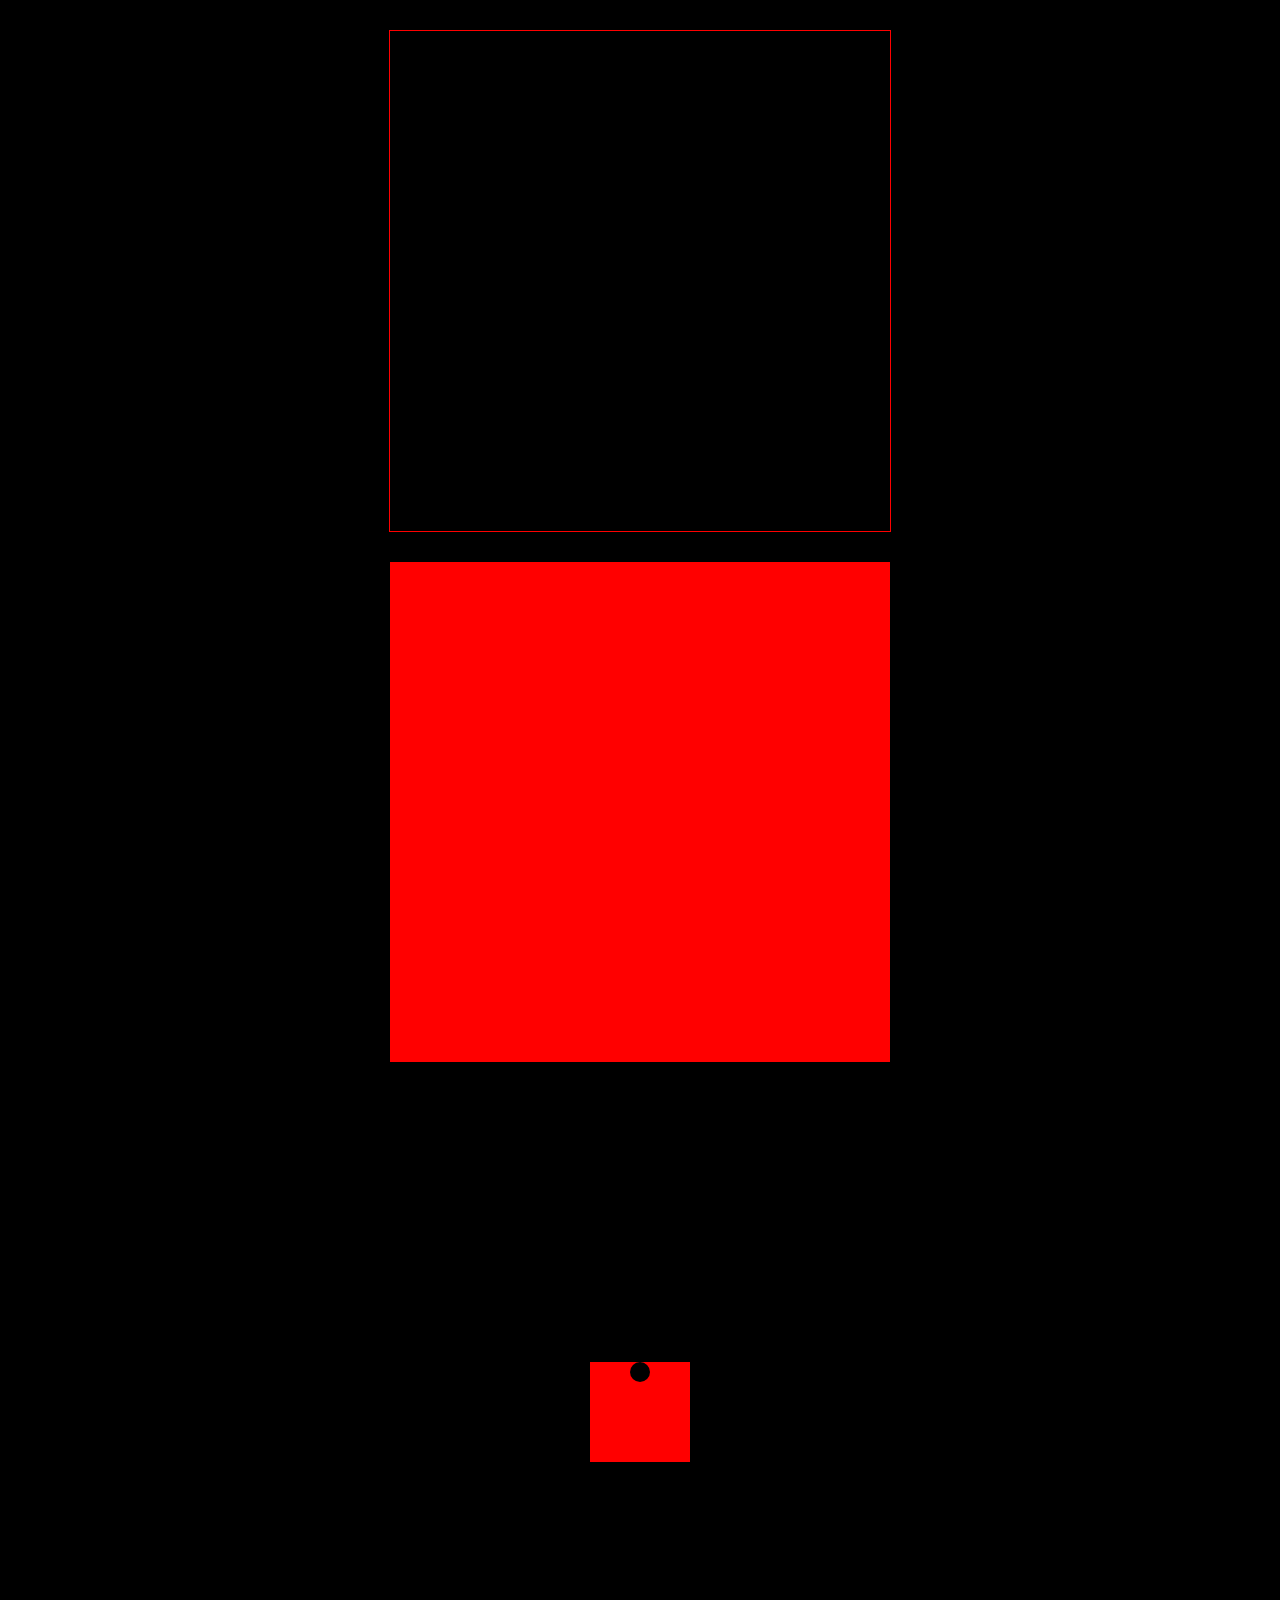
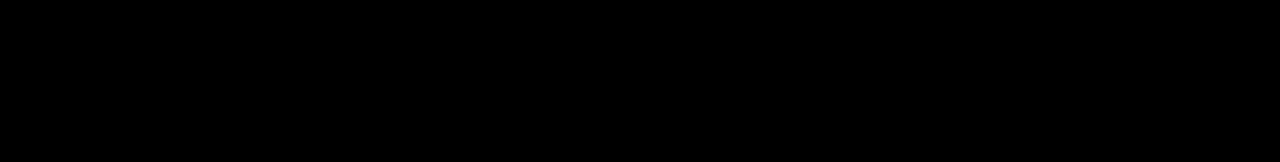
<file: 3d动画/index.html>
<!DOCTYPE html>
<html lang="en">
<head>
	<meta charset="UTF-8">
	<link rel="stylesheet" type="text/css" href="css/index.css">
	<title>3d动画</title>
</head>
<body>
	<div class="scean">
		<ul>
			<li class="left"></li>
			<li class="right"></li>
			<li class="top"></li>
			<li class="bottom"></li>
			<li class="front"></li>
			<li class="behead"></li>
		</ul>
	</div>
<!-- 变色 -->
	<div class="bianse">
		
	</div>
<!-- 小图片 -->
	<div class="jiantou">
		<div class="jiantou1"></div>
	</div>
</body>
</html>
</file>
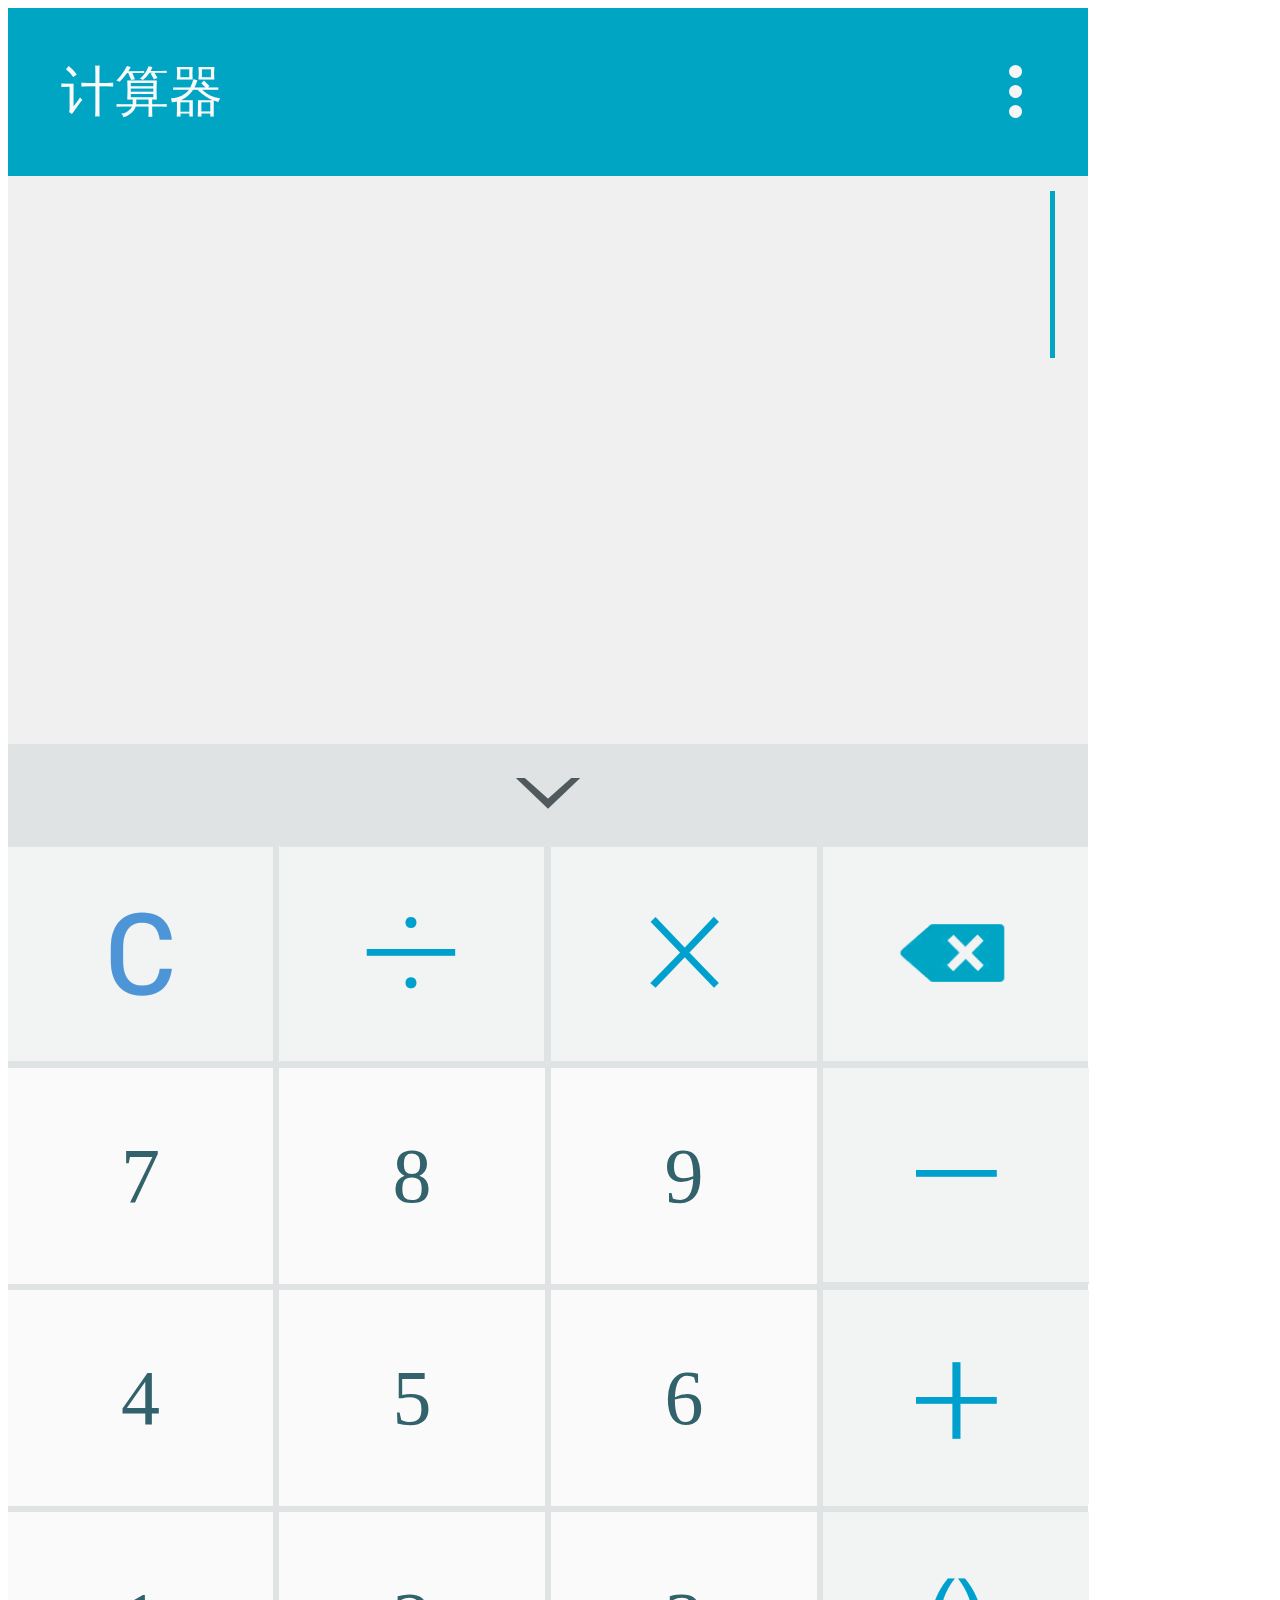
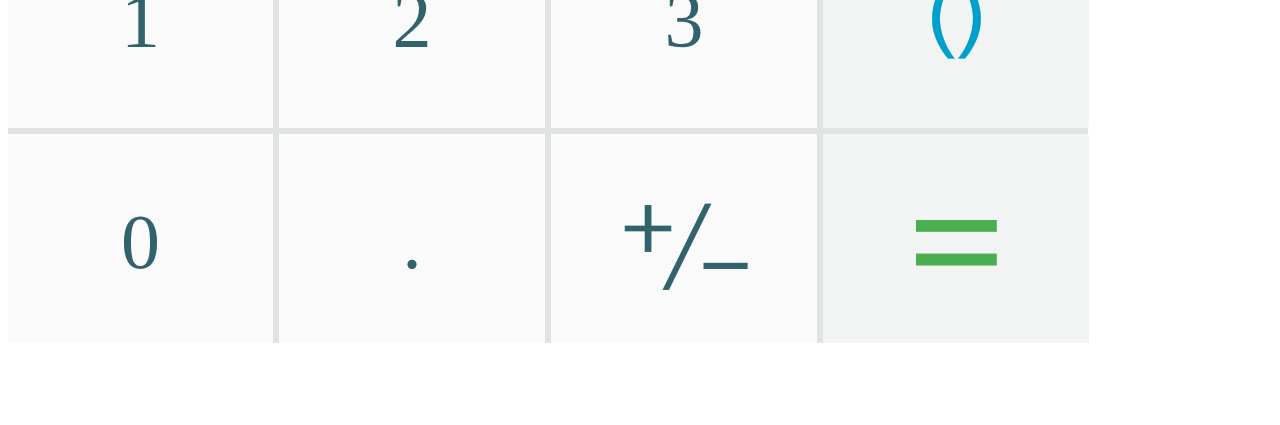
<file: 8.14-html基础/计算器/index.html>
<!DOCTYPE html>
<html lang="en">
    <head>
        <meta charset="utf-8">
        <link rel="stylesheet" href="css/index.css">
    </head>
    <body>
    	<!-- 大盒子 -->
    	<div class="big-box">
    		<!-- 头 -->
    		<div class="head">
    			<div class="left">
    				计算器
    			</div>
    			<div class="right">
    				<img src="img/computer_05.png" alt="">
    			</div>
    		</div>  
    		<!-- 屏幕 -->
    		<div class="src">
    			<div class="nei"></div>
    		</div> 
    		<!-- 下拉 -->
    		<div class="xiala">
    			<div class="jian">
    				<img src="img/computer_09.png" alt="">
    			</div>
    		</div>
    		<!-- 按钮 -->
    		<div class="anniu">
    			<div class="keyboard">
    				<img src="img/computer_02.png" alt="">
    			</div>
    			<div class="keyboard keyboard2">
    				<img src="img/computer_04.png" alt="">
    			</div>
    			<div class="keyboard keyboard2">
    				<img src="img/computer_06.png" alt="">
    			</div>
    			<div class="keyboard keyboard1">
    				<img src="img/computer_01_08.png" alt="">
    			</div>
    			<div class="keyboard key3">7</div>
    			<div class="keyboard keyboard2 key3">8</div>
    			<div class="keyboard keyboard2 key3">9</div>
    			<div class="keyboard keyboard1">
    				<img src="img/jian (1).png" alt="">
    			</div>
    			<div class="keyboard key3">4</div>
    			<div class="keyboard keyboard2 key3">5</div>
    			<div class="keyboard keyboard2 key3">6</div>
    			<div class="keyboard keyboard1">
    				<img src="img/jia.png" alt="">
    			</div>
    			<div class="keyboard key3">1</div>
    			<div class="keyboard keyboard2 key3">2</div>
    			<div class="keyboard keyboard2 key3">3</div>
    			<div class="keyboard keyboard1">
    				<img src="img/kuohao.png" alt="">
    			</div>
    			<div class="keyboard key3 key4">0</div>
    			<div class="keyboard keyboard2 key3 key4">.</div>
    			<div class="keyboard keyboard2 key3 key4">
    				<img src="img/jiajian.png" alt="">
    			</div>
    			<div class="keyboard keyboard1 key4">
    				<img src="img/deng.png" alt="">
    			</div>
    		</div>

    	</div>
    </body>
</html>
</file>
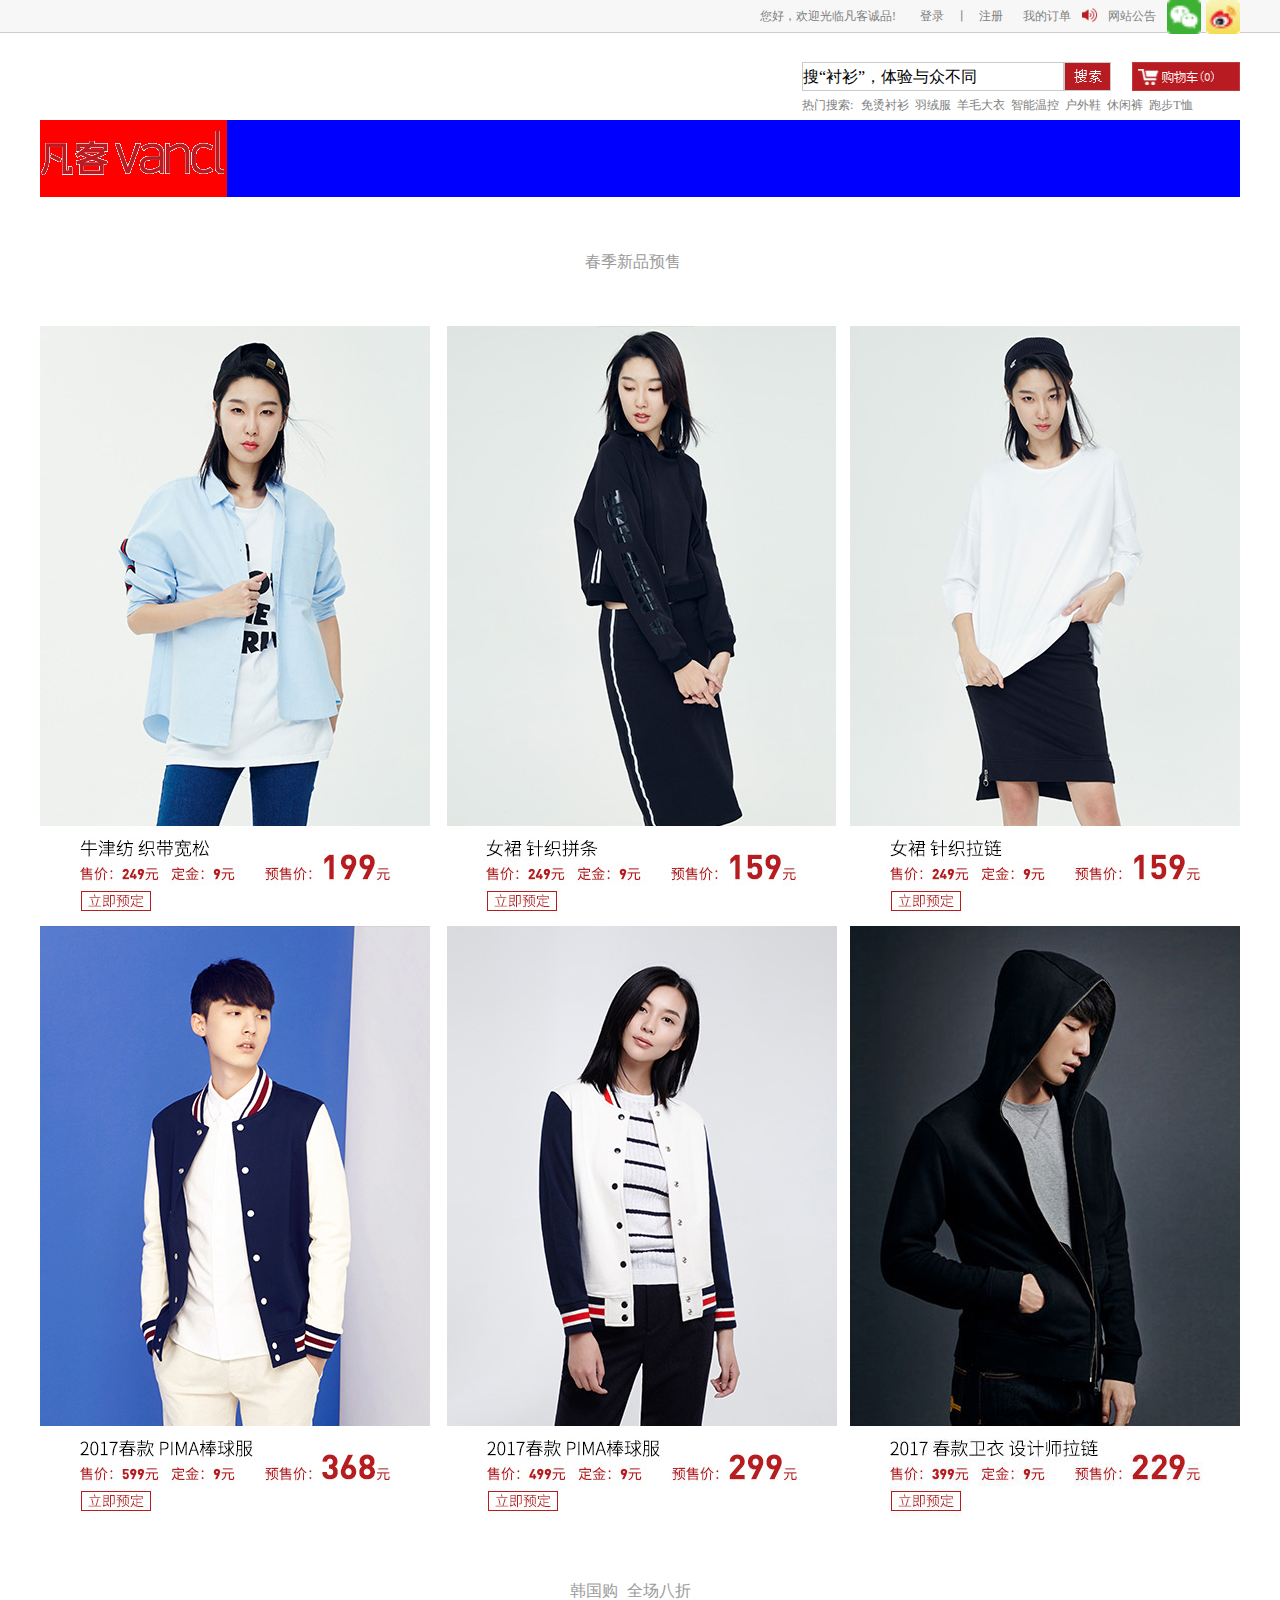
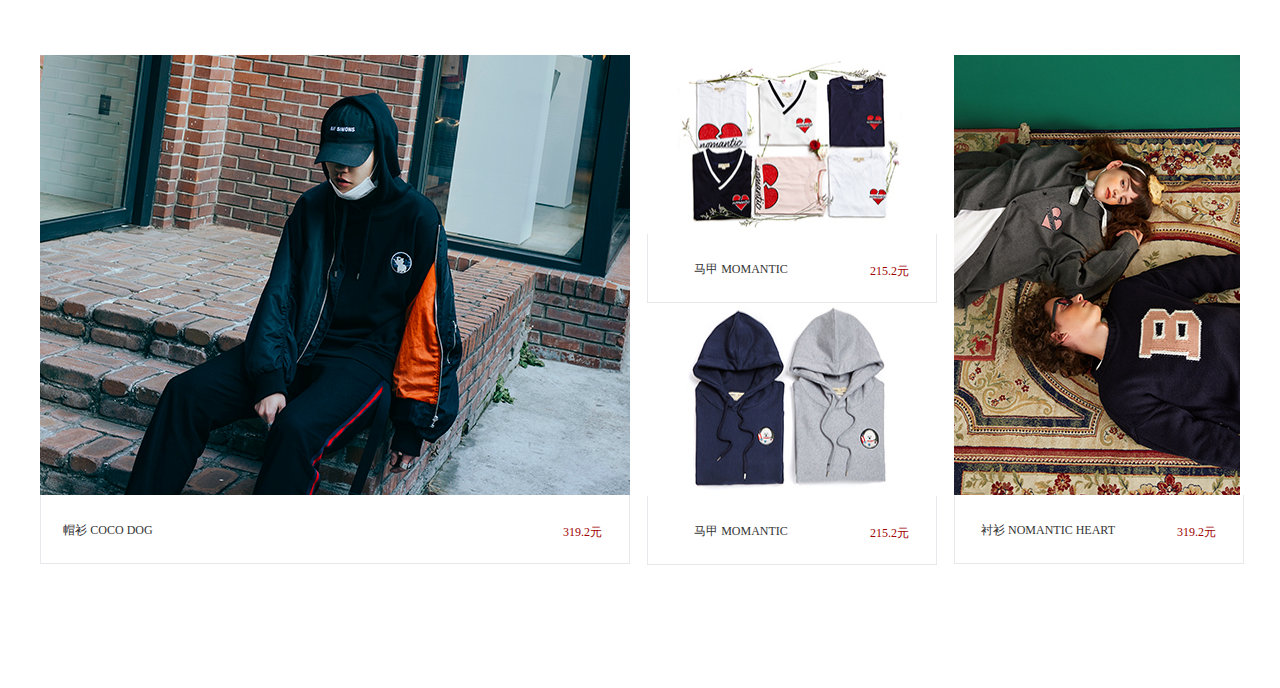
<file: 8.15-标签分类 盒子模型，页面布局/凡客网/index.html>
<!DOCTYPE html>
<html lang="en">
<head>
	<meta charset="UTF-8">
	<title>凡客网</title>
	<link rel="stylesheet" href="css/index.css">
</head>
<body>
	<!-- 头部开始 -->
	<div class="head">
		<div class="headmain">
			<div class="right">
				<div class="right1">您好，欢迎光临凡客诚品!</div>
				<div class="right2">
					<a href="" class="login">登录</a>
					<span class="shu">丨</span>
					<a href="" class="reg">注册</a>
				</div>
				<div class="ding">
					<a href="" class="dingdan">我的订单</a>
				</div>
				<div class="web">
					<a href="" class="yin">
						<img src="img/notice.png" alt="" class="img5">
					</a>
					<a href="" class="gonggao">网站公告</a>
					<a href="" class="weixin">
						<img src="img/w2.jpg" alt="" class="w1">
					</a>
					<a href="" class="weixin1">
						<img src="img/w1.jpg" alt="" class="w1">
					</a>
				</div>
			</div>
		</div>
	</div>
	<!-- 头部结束 -->
	<!-- 导航栏开始 -->
	<div class="nav">
		<div class="nav-right">
			<div class="search">
				<div class="sou">搜“衬衫”，体验与众不同</div>
				<a href="" class="van">
					<img src="img/vanclsprite_03.png" alt="" class="sosuotu">
				</a>
			</div>
			<div class="gouwu">
				<a href="">
					<img src="img/van.png" alt="" class="che">
				</a>
			</div>
		</div>
	</div>
	<div class="sosuo">
		<div class="so-right">
			<span>热门搜索:</span>
			<a href="">免烫衬衫</a>
			<a href="">羽绒服</a>
			<a href="">羊毛大衣</a>
			<a href="">智能温控</a>
			<a href="">户外鞋</a>
			<a href="">休闲裤</a>
			<a href="">跑步T恤</a>
		</div>
	</div>
	<!-- 导航栏结束 -->
	<!-- 选购栏开始 -->
	<div class="xuangou">
		<div class="xuan-left">
			<img src="img/logo18546.png" alt="">
		</div>
		<div class="xuan-right"></div>
	</div>
	<!-- 选购结束 -->
	<!-- 春季新品文字开始 -->
	<div class="chunji">
		<div class="chunji1">春季新品预售</div>
	</div>
	<!-- 春季文字结束 -->
	<!-- 春季新品开始 -->
	<div class="yifu">
		<a href="" class="yifu1">
			<img src="img/cjys_04.jpg" alt="" class="tu1">
		</a>
		<a href="" class="yifu2">
			<img src="img/cjys_05.jpg" alt="" class="tu1">
		</a>
		<a href="" class="yifu3">
			<img src="img/cjys_06.jpg" alt="" class="tu2">
		</a>
		<a href="" class="yifu1">
			<img src="img/cjys_07.jpg" alt="" class="tu1">
		</a>
		<a href="" class="yifu2">
			<img src="img/cjys_08.jpg" alt="" class="tu1">
		</a>
		<a href="" class="yifu3">
			<img src="img/cjys_44.jpg" alt="" class="tu2">
		</a>
	</div>
	<!-- 春季新品结束 -->
	<!-- 韩国购文字开始 -->
	<div class="chunji">
		<div class="chunji2">
			<span class="chun1">韩国购</span>
			<span class="chun2">全场八折</span>
		</div>
	</div>
	<!-- 韩国购文字结束 -->
	<!-- 韩国购开始 -->
	<div class="shop">
		<div class="shop-left">
			<a href="" class="left-top">
				<img src="img/01.jpg"  class="img1" alt="">
			</a>
			<div class="wenzi">
				<div class="wenzi-left">帽衫 COCO DOG</div>
				<div class="wenzi-right">319.2元</div>
			</div>
		</div>
		<div class="shop-center">
			<div class="center-top">
				<a href="" class="top1">
					<img src="img/003.jpg" alt="" class="img2">
				</a>
				<div class="bottom1">
					<div class="wenzi1">
					<div class="wenzi-left1">马甲 MOMANTIC</div>
					<div class="wenzi-right1 ">215.2元</div>
					</div>				
				</div>
			</div>
			<div class="center-bottom">
				<a href="" class="bottom1">
					<img src="img/002.jpg" alt="" class="img3">
				</a>
				<div class="bottom1">
					<div class="wenzi1">
						<div class="wenzi-left1">马甲 MOMANTIC</div>
						<div class="wenzi-right1 ">215.2元</div>
					</div>
				</div>
			</div>
		</div>
		<div class="shop-right">
			<a href="" class="top2">
				<img src="img/04.jpg" alt="" class="img7">
			</a>
			<div class="bottom1">
				<div class="wenzi1">
					<div class="wenzi-left1">衬衫 NOMANTIC HEART</div>
					<div class="wenzi-right1 ">319.2元</div>
				</div>
			</div>
		</div>
	</div>
	<!-- 韩国购结束 -->
	
</body>
</html>
</file>
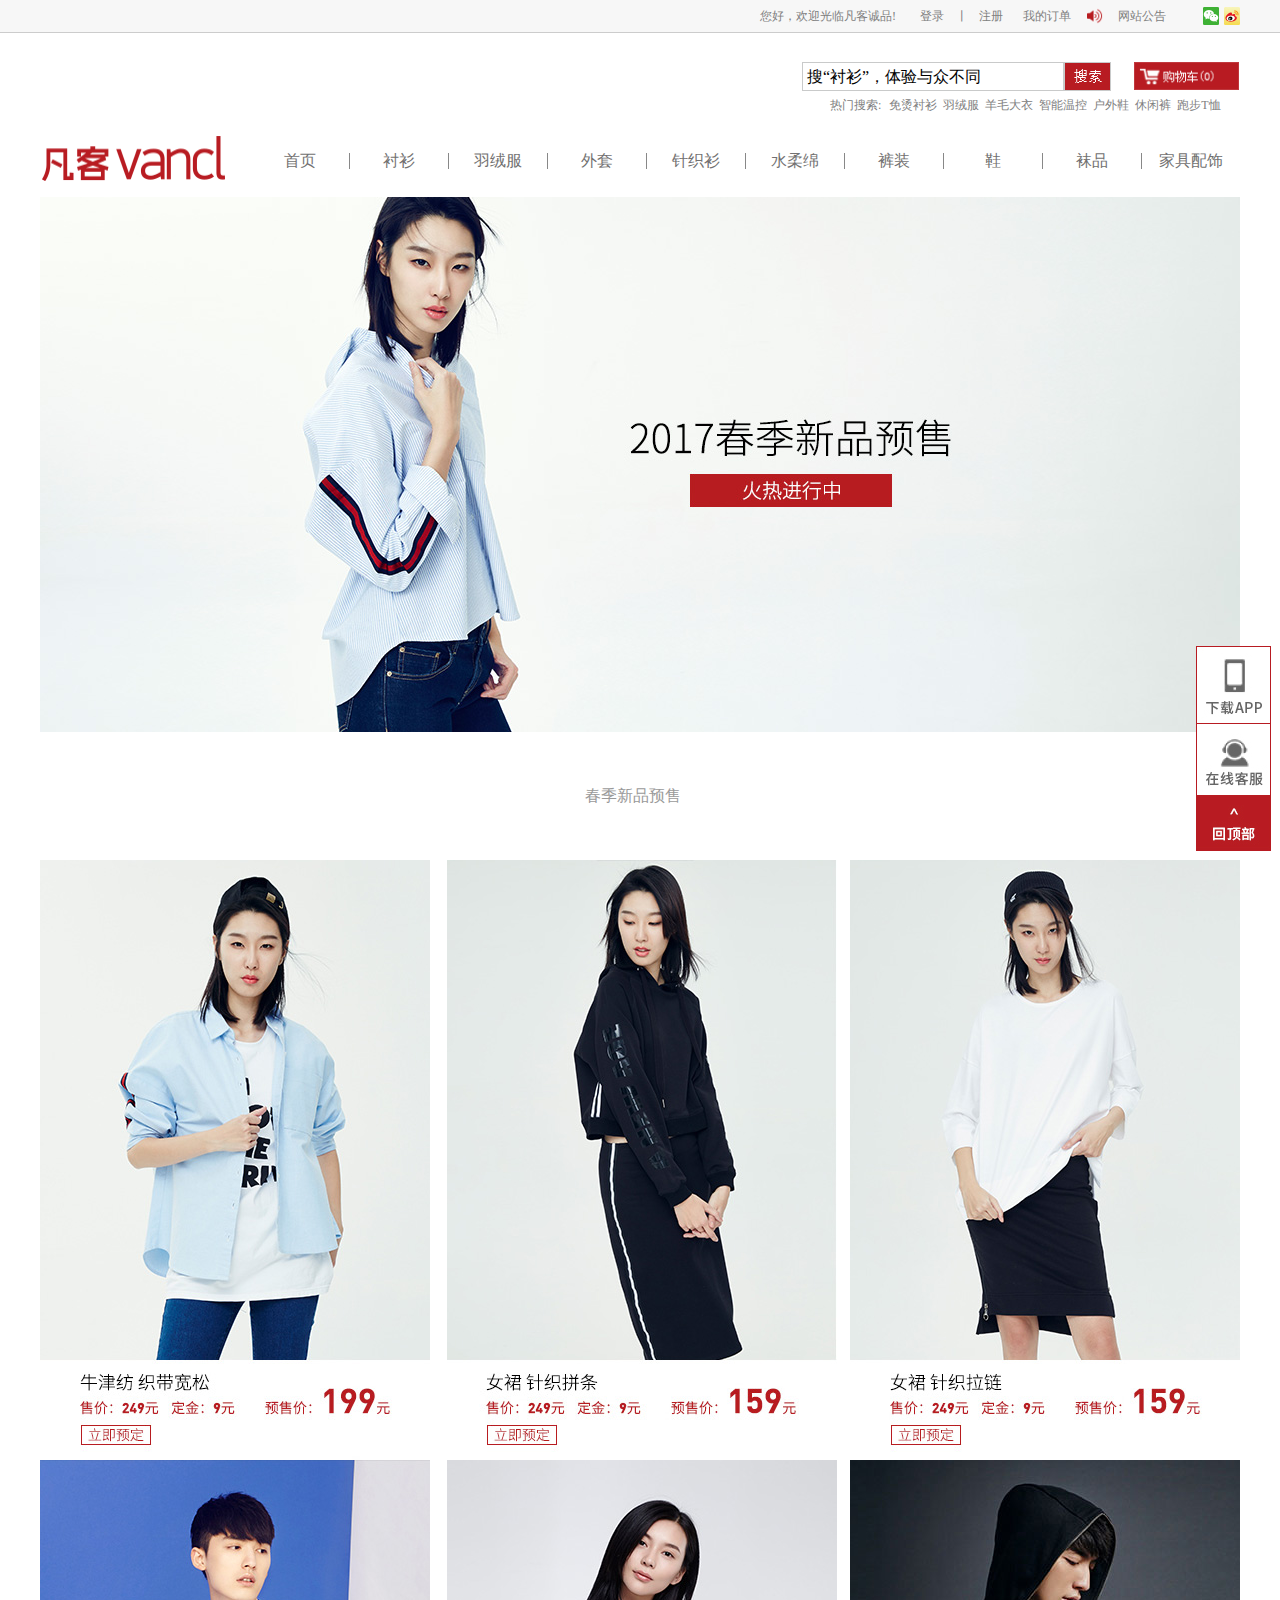
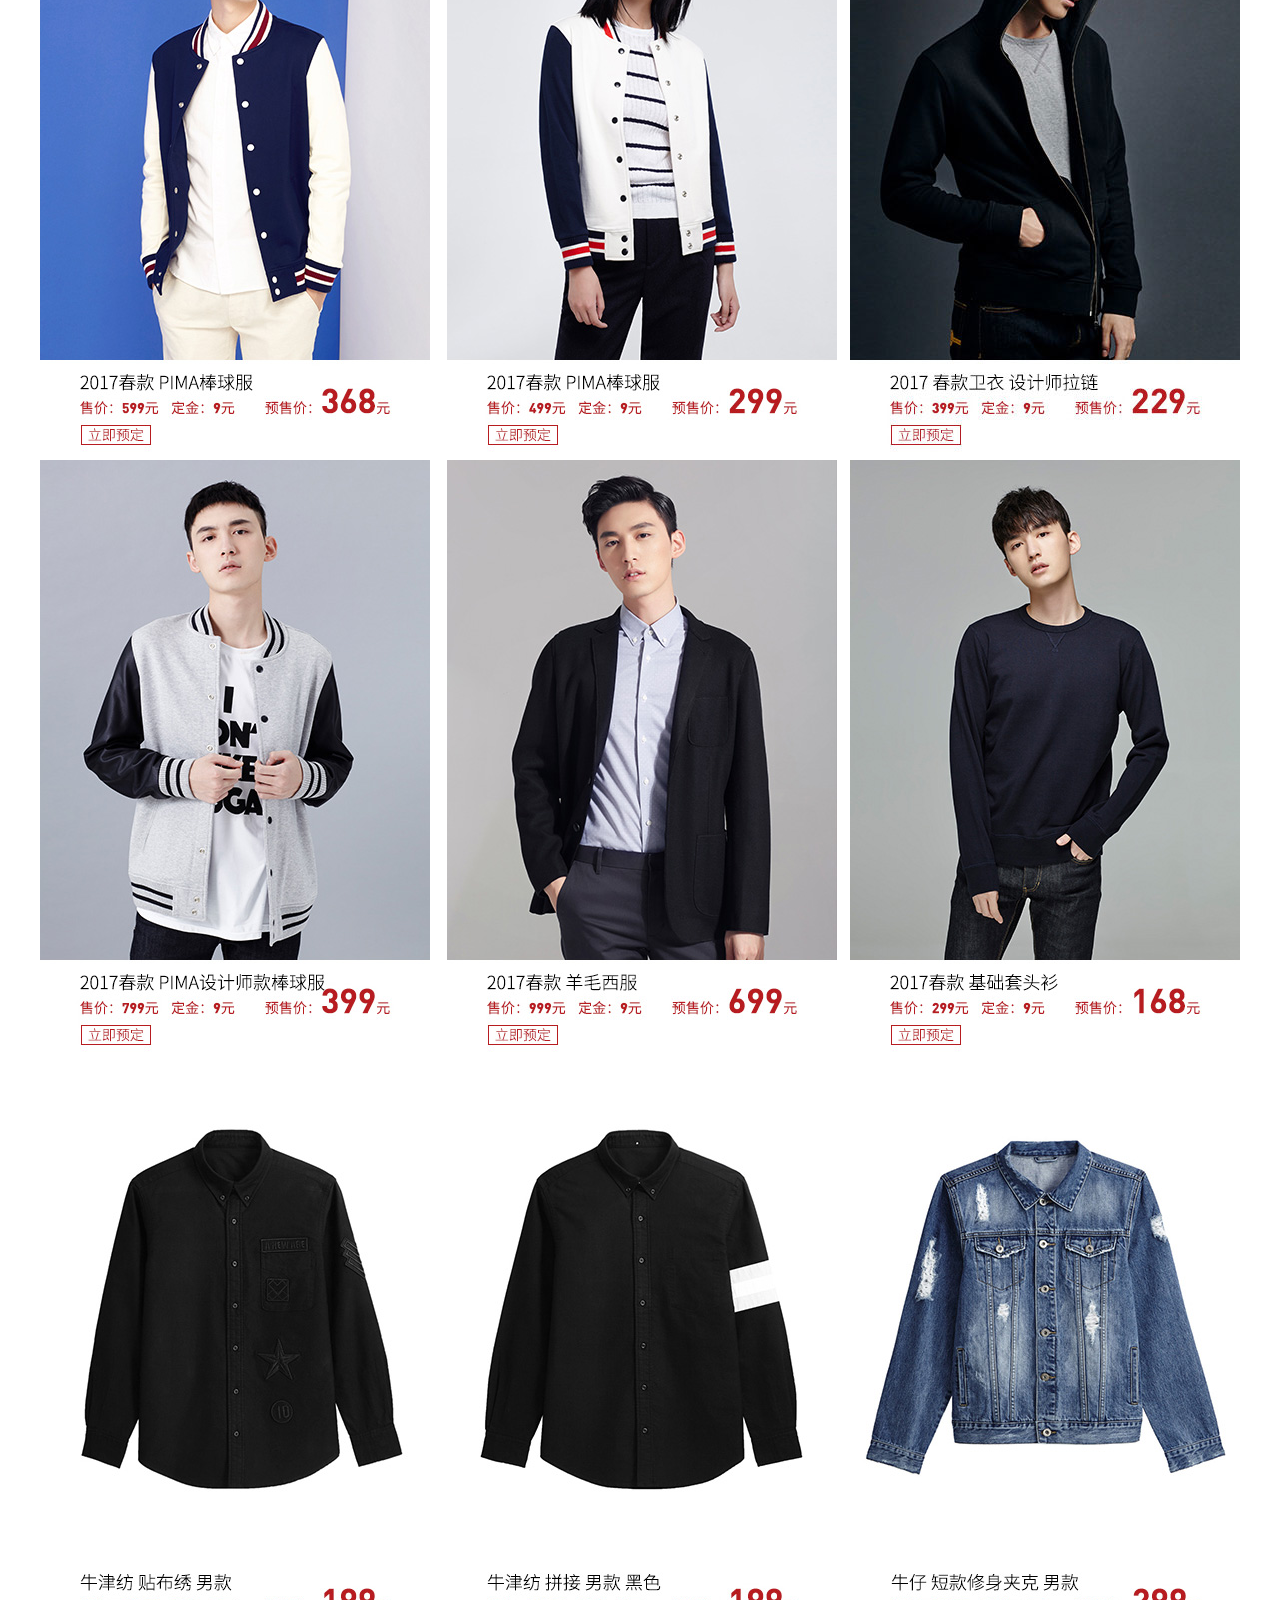
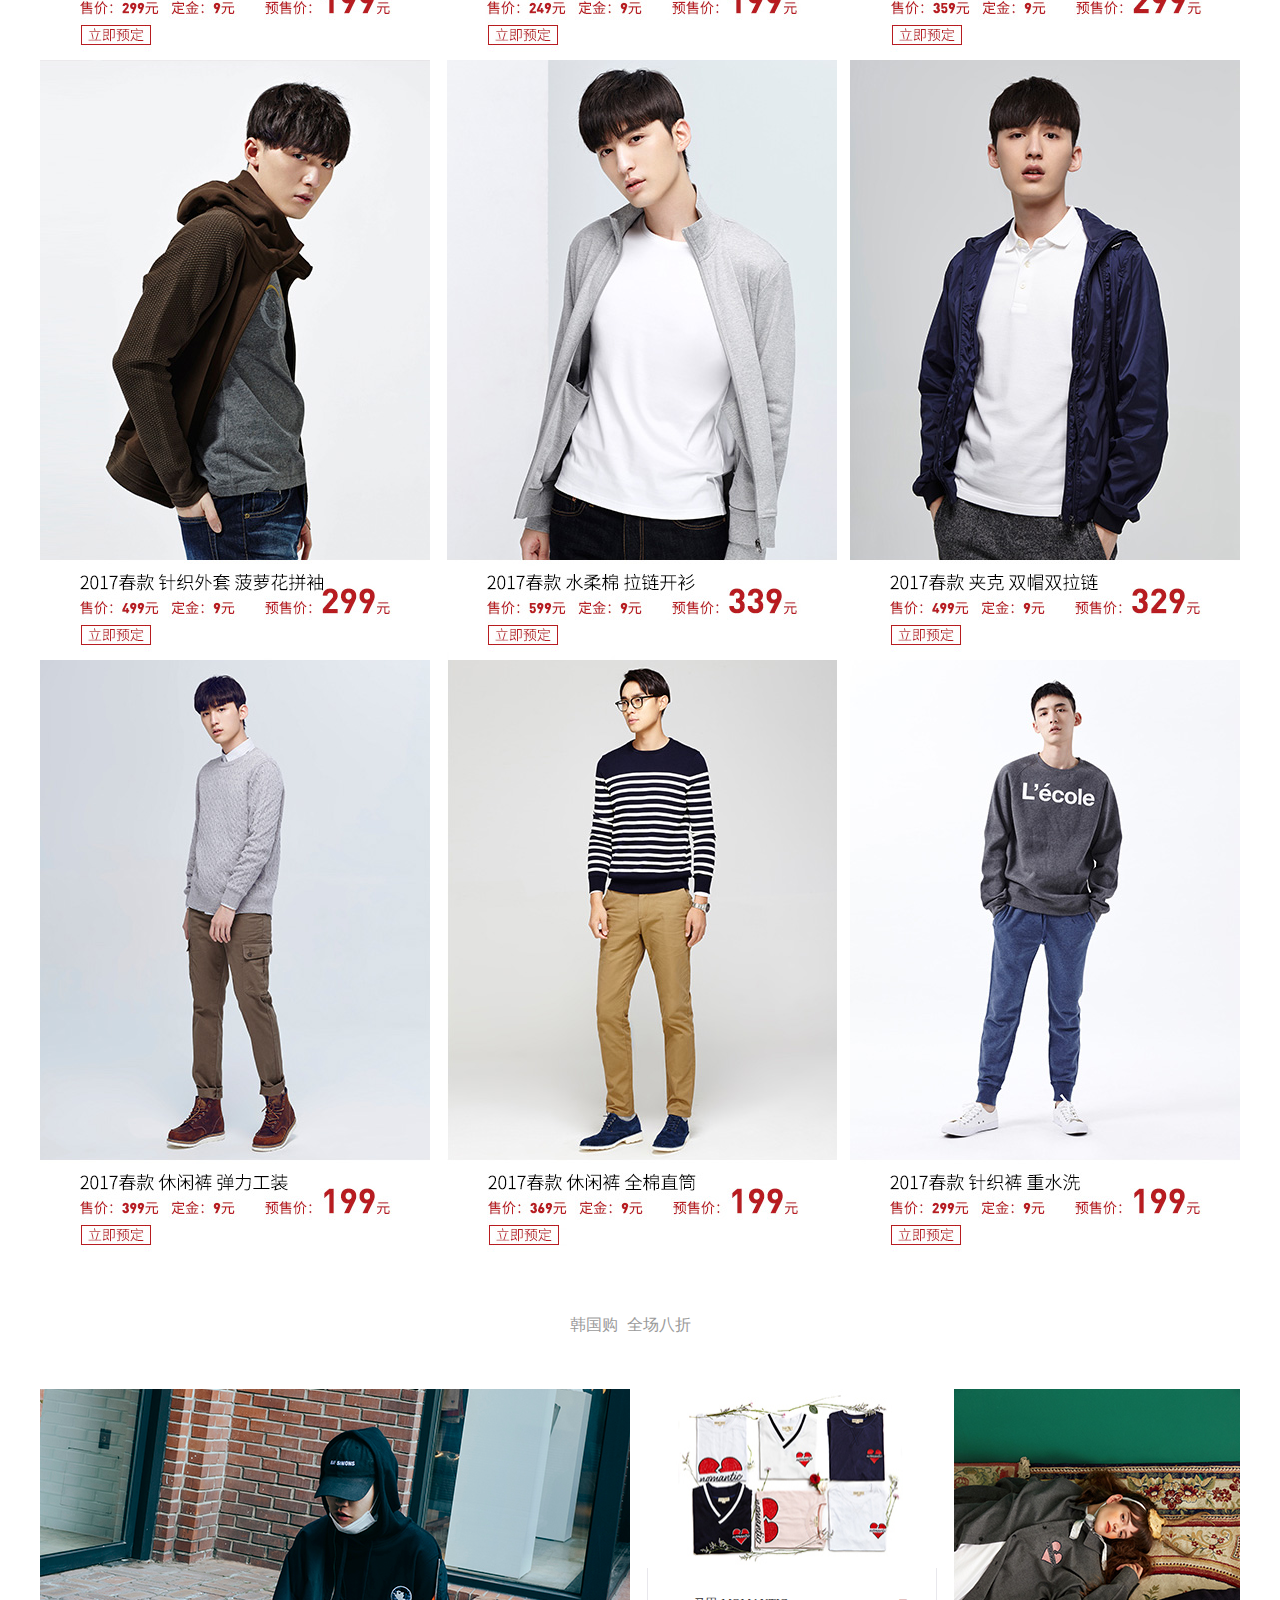
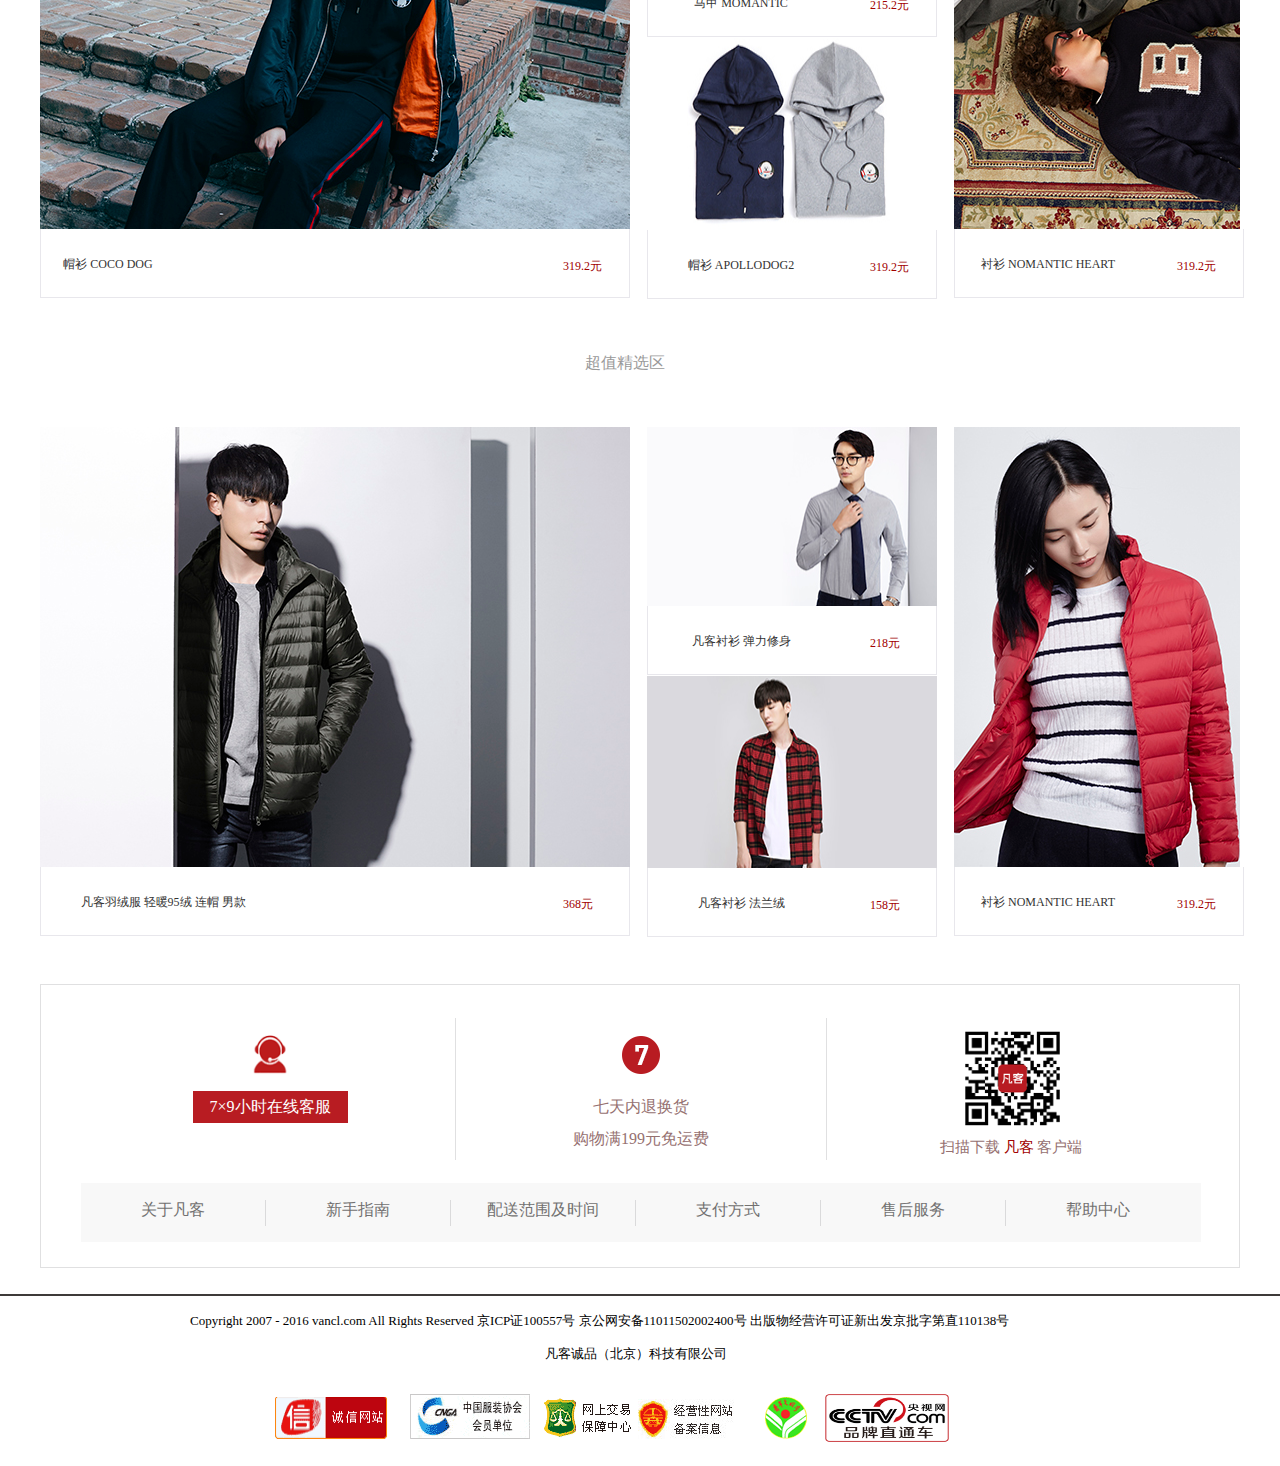
<file: 8.16文档流 浮动问题 背景图 表格标签/凡客网/index.html>
<!DOCTYPE html>
<html lang="en">
<head>
	<meta charset="UTF-8">
	<title>凡客网</title>
	<link rel="stylesheet" href="css/index.css">
</head>
<body>
	<!-- 头部开始 -->
	<div class="head">
		<div class="headmain">
			<div class="right">
				<div class="right1">您好，欢迎光临凡客诚品!</div>
				<div class="right2">
					<a href="" class="login">登录</a>
					<span class="shu">丨</span>
					<a href="" class="reg">注册</a>
				</div>
				<div class="ding">
					<a href="" class="dingdan">我的订单</a>
				</div>
				<div class="web">
					<a href="" class="yin">
						<!-- <img src="img/notice.png" alt="" class="img5"> -->
					</a>
					<a href="" class="gonggao">网站公告</a>
					<a href="" class="weixin">
					</a>
					<a href="" class="weixin1">
					</a>
				</div>
			</div>
		</div>
	</div>
	<!-- 头部结束 -->
	<!-- 导航栏开始 -->
	<div class="nav">
		<div class="nav-right">
			<div class="search">
				<div class="sou">&nbsp搜“衬衫”，体验与众不同</div>
				<a href="" class="van">
					<!-- <img src="img/vanclsprite_03.png" alt="" class="sosuotu"> -->
				</a>
			</div>
			<div class="gouwu">
				<a href="" class="car">
					<!-- <img src="img/van.png" alt="" class="che"> -->
				</a>
			</div>
		</div>
	</div>
	<div class="sosuo">
		<div class="so-right">
			<span>热门搜索:</span>
			<a href="">免烫衬衫</a>
			<a href="">羽绒服</a>
			<a href="">羊毛大衣</a>
			<a href="">智能温控</a>
			<a href="">户外鞋</a>
			<a href="">休闲裤</a>
			<a href="">跑步T恤</a>
		</div>
	</div>
	<!-- 导航栏结束 -->
	<!-- 选购栏开始 -->
	<div class="xuangou">
		<div class="xuan-left">
			<!-- <img src="img/logo18546.png" alt=""> -->
		</div>
		<ul class="nav2">
			<li><a href="">首页</a></li>
			<li><a href="">衬衫</a></li>
			<li><a href="">羽绒服</a></li>
			<li><a href="">外套</a></li>
			<li><a href="">针织衫</a></li>
			<li><a href="">水柔绵</a></li>
			<li><a href="">裤装</a></li>
			<li><a href="">鞋</a></li>
			<li><a href="">袜品</a></li>
			<li id="jiaju"><a href="">家具配饰</a></li>
		</ul>
	</div>
	<!-- 选购结束 -->
	<div class="lunbo">
		<img src="img/ys535.jpg" alt="">
	</div>
	<!-- 春季新品文字开始 -->
	<div class="chunji">
		<div class="chunji1">春季新品预售</div>
	</div>
	<!-- 春季文字结束 -->
	<!-- 春季新品开始 -->
	<div class="yifu">
		<a href="" class="yifu1">
			<img src="img/cjys_04.jpg" alt="" class="tu1">
		</a>
		<a href="" class="yifu2">
			<img src="img/cjys_05.jpg" alt="" class="tu1">
		</a>
		<a href="" class="yifu3">
			<img src="img/cjys_06.jpg" alt="" class="tu2">
		</a>
		<a href="" class="yifu1">
			<img src="img/cjys_07.jpg" alt="" class="tu1">
		</a>
		<a href="" class="yifu2">
			<img src="img/cjys_08.jpg" alt="" class="tu1">
		</a>
		<a href="" class="yifu3">
			<img src="img/cjys_44.jpg" alt="" class="tu2">
		</a>
	</div>
	<div class="yifu">
		<a href="" class="yifu1">
			<img src="img/cjys_26.jpg" alt="" class="tu1">
		</a>
		<a href="" class="yifu2">
			<img src="img/cjys_27.jpg" alt="" class="tu1">
		</a>
		<a href="" class="yifu3">
			<img src="img/cjys_25.jpg" alt="" class="tu2">
		</a>
		<a href="" class="yifu1">
			<img src="img/cjys_13.jpg" alt="" class="tu1">
		</a>
		<a href="" class="yifu2">
			<img src="img/cjys_14.jpg" alt="" class="tu1">
		</a>
		<a href="" class="yifu3">
			<img src="img/cjys_15.jpg" alt="" class="tu2">
		</a>
	</div>
	<div class="yifu">
		<a href="" class="yifu1">
			<img src="img/cjys_19.jpg" alt="" class="tu1">
		</a>
		<a href="" class="yifu2">
			<img src="img/cjys_20.jpg" alt="" class="tu1">
		</a>
		<a href="" class="yifu3">
			<img src="img/cjys_21.jpg" alt="" class="tu2">
		</a>
		<a href="" class="yifu1">
			<img src="img/cjys_31.jpg" alt="" class="tu1">
		</a>
		<a href="" class="yifu2">
			<img src="img/cjys_33.jpg" alt="" class="tu1">
		</a>
		<a href="" class="yifu3">
			<img src="img/cjys_34.jpg" alt="" class="tu2">
		</a>
	</div>
	<!-- 春季新品结束 -->
	<!-- 韩国购文字开始 -->
	<div class="chunji">
		<div class="chunji2">
			<span class="chun1">韩国购</span>
			<span class="chun2">全场八折</span>
		</div>
	</div>
	<!-- 韩国购文字结束 -->
	<!-- 韩国购开始 -->
	<div class="shop">
		<div class="shop-left">
			<a href="" class="left-top">
				<img src="img/01.jpg"  class="img1" alt="">
			</a>
			<div class="wenzi">
				<div class="wenzi-left">帽衫 COCO DOG</div>
				<div class="wenzi-right">319.2元</div>
			</div>
		</div>
		<div class="shop-center">
			<div class="center-top">
				<a href="" class="top1">
					<img src="img/003.jpg" alt="" class="img2">
				</a>
				<div class="bottom1">
					<div class="wenzi1">
					<div class="wenzi-left1">马甲 MOMANTIC</div>
					<div class="wenzi-right1 ">215.2元</div>
					</div>				
				</div>
			</div>
			<div class="center-bottom">
				<a href="" class="bottom1">
					<img src="img/002.jpg" alt="" class="img3">
				</a>
				<div class="bottom1">
					<div class="wenzi1">
						<div class="wenzi-left1">帽衫 APOLLODOG2</div>
						<div class="wenzi-right1 ">319.2元</div>
					</div>
				</div>
			</div>
		</div>
		<div class="shop-right">
			<a href="" class="top2">
				<img src="img/04.jpg" alt="" class="img7">
			</a>
			<div class="bottom1">
				<div class="wenzi1">
					<div class="wenzi-left1">衬衫 NOMANTIC HEART</div>
					<div class="wenzi-right1 ">319.2元</div>
				</div>
			</div>
		</div>
	</div>
	<!-- 韩国购结束 -->
	<div class="chunji">
		<div class="chunji1">超值精选区</div>
	</div>
	<!-- 超值精选区开始 -->
	<div class="shop">
		<div class="shop-left">
			<a href="" class="left-top">
				<img src="img/1.jpg"  class="img1" alt="">
			</a>
			<div class="wenzi">
				<div class="wenzi-left2">凡客羽绒服&nbsp轻暖95绒&nbsp连帽&nbsp男款</div>
				<div class="wenzi-right">368元</div>
			</div>
		</div>
		<div class="shop-center">
			<div class="center-top">
				<a href="" class="top1">
					<img src="img/2.jpg" alt="" class="img2">
				</a>
				<div class="bottom1">
					<div class="wenzi1">
					<div class="wenzi-left1">凡客衬衫 弹力修身</div>
					<div class="wenzi-right1 ">218元</div>
					</div>				
				</div>
			</div>
			<div class="center-bottom">
				<a href="" class="bottom1">
					<img src="img/3.jpg" alt="" class="img3">
				</a>
				<div class="bottom1">
					<div class="wenzi1">
						<div class="wenzi-left1">凡客衬衫 法兰绒</div>
						<div class="wenzi-right1 ">158元</div>
					</div>
				</div>
			</div>
		</div>
		<div class="shop-right">
			<a href="" class="top2">
				<img src="img/4.jpg" alt="" class="img7">
			</a>
			<div class="bottom1">
				<div class="wenzi1">
					<div class="wenzi-left1">衬衫 NOMANTIC HEART</div>
					<div class="wenzi-right1 ">319.2元</div>
				</div>
			</div>
		</div>
	</div>

	<!-- 超值精选区结束 -->
	<!-- 尾巴开始 -->
	<div class="weiba">
		<div class="kefu">
			<div class="zuo1">
				<a href="" class="zuo1-top"></a>
				<div class="zuo1-bottom">
					<a href="">7×9小时在线客服</a>
				</div>
			</div>
			<div class="zhong1">
				<a href="" class="zhong1-top"></a>
				<div class="zhong1-bottom">
					<div class="bottom2-1"><a href="">七天内退换货</a></div>
					<div class="bottom2-2"><a href="">购物满199元免运费</a></div>
				</div>
			</div>
			<div class="you1">
				<div class="you1-top"></div>
				<div class="you1-bottom">
					<span class="saomiao">扫描下载</span>
					<span class="fanke">凡客</span>
					<span class="saomiao">客户端</span>
				</div>
			</div>
		</div>
		<div class="xiabiao">
			<ul class="nav3">
				<li><a href="">关于凡客</a></li>
				<li><a href="">新手指南</a></li>
				<li><a href="">配送范围及时间</a></li>
				<li><a href="">支付方式</a></li>
				<li><a href="">售后服务</a></li>
				<li id="bangzhu"><a href="">帮助中心</a></li>
			</ul>
		</div>
	</div>
	<!-- 尾巴结束 -->
	<!--最后文字开始 -->
	<div class="hengxian"></div>
	<div class="wenzi8">
		<div class="wenzi8-top">Copyright 2007 - 2016 vancl.com All Rights Reserved 京ICP证100557号 京公网安备11011502002400号 出版物经营许可证新出发京批字第直110138号</div>
		<div class="wenzi8-bottom">凡客诚品（北京）科技有限公司</div>
	</div>
	<!-- 最后文字结束 -->
	<!-- 最后图片开始 -->
	<div class="picture">
		<a href="" class="picture1"></a>
		<div class="picture2"></div>
		<a href="" class="picture3"></a>
		<a href="" class="picture4"></a>
		<a href="" class="picture5"></a>
	</div>
	<!-- 最后图片结束 -->
	<!-- 返回顶部开始 -->
	<a href="" class="fanhui"></a>
	<!-- 返回顶部结束 -->
</body>
</html>
</file>
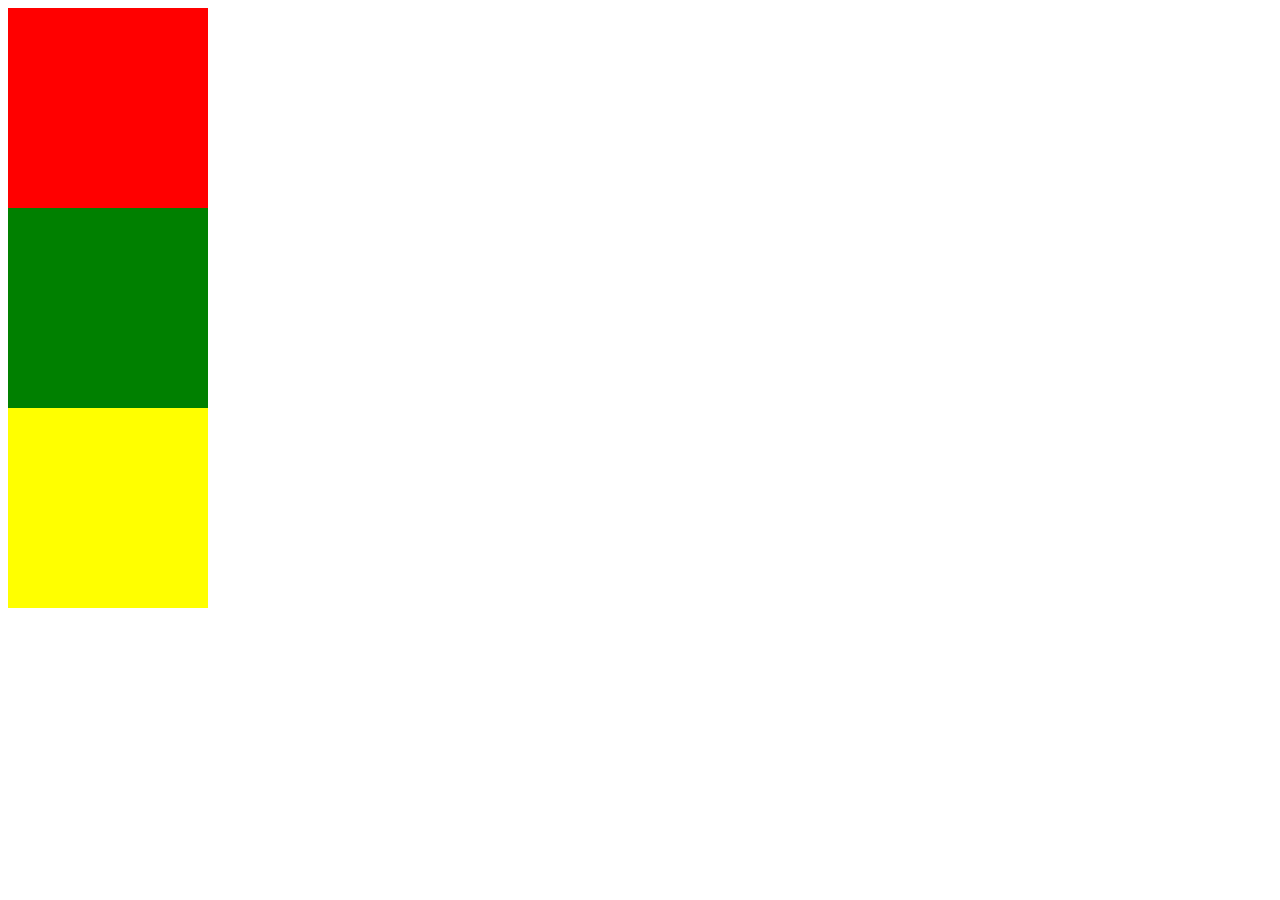
<file: 8.14-html基础/demo.html>
<!DOCTYPE html>
<html lang="en">
<head>
	<meta charset="UTF-8">
	<title>Html基础</title>
	<link rel="stylesheet" href="demo.css">
</head>
<body>
	<div></div>
	<div class="box"></div>
	<div class="box1"></div>
</body>
</html>
</file>
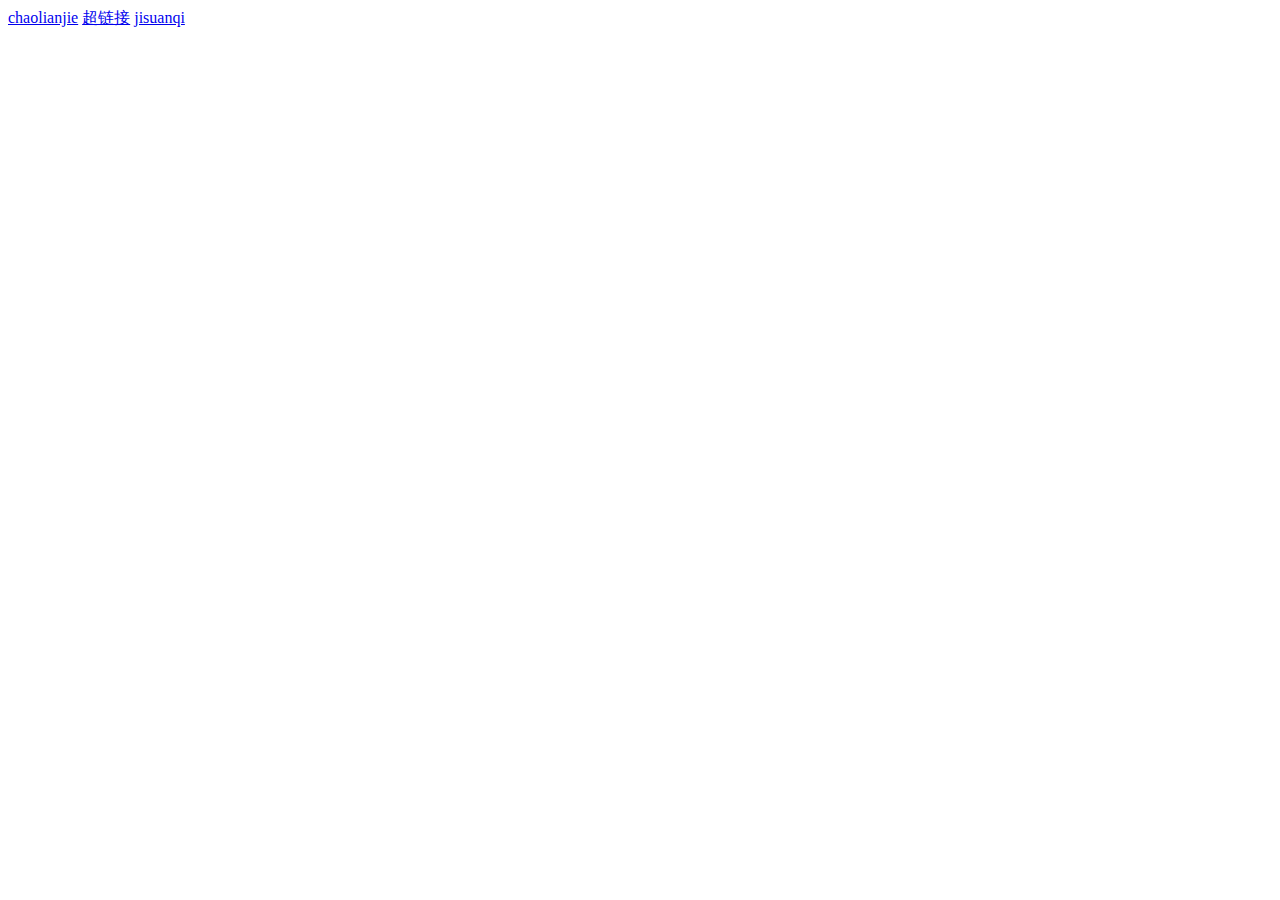
<file: 8.14-html基础/demo1.html>
<!DOCTYPE html>
<html lang="en">
    <head>
        <meta charset="utf-8">
    </head>
    <body>
    <div></div>
    <a href="C:\Users\Administrator\Desktop\html+css\8.14-html基础/demo.html">chaolianjie</a>
    <a href="demo.html">超链接</a>
    <a href="1.jpg" target="_blank" title="计算器">jisuanqi</a>
    
</html>
</file>
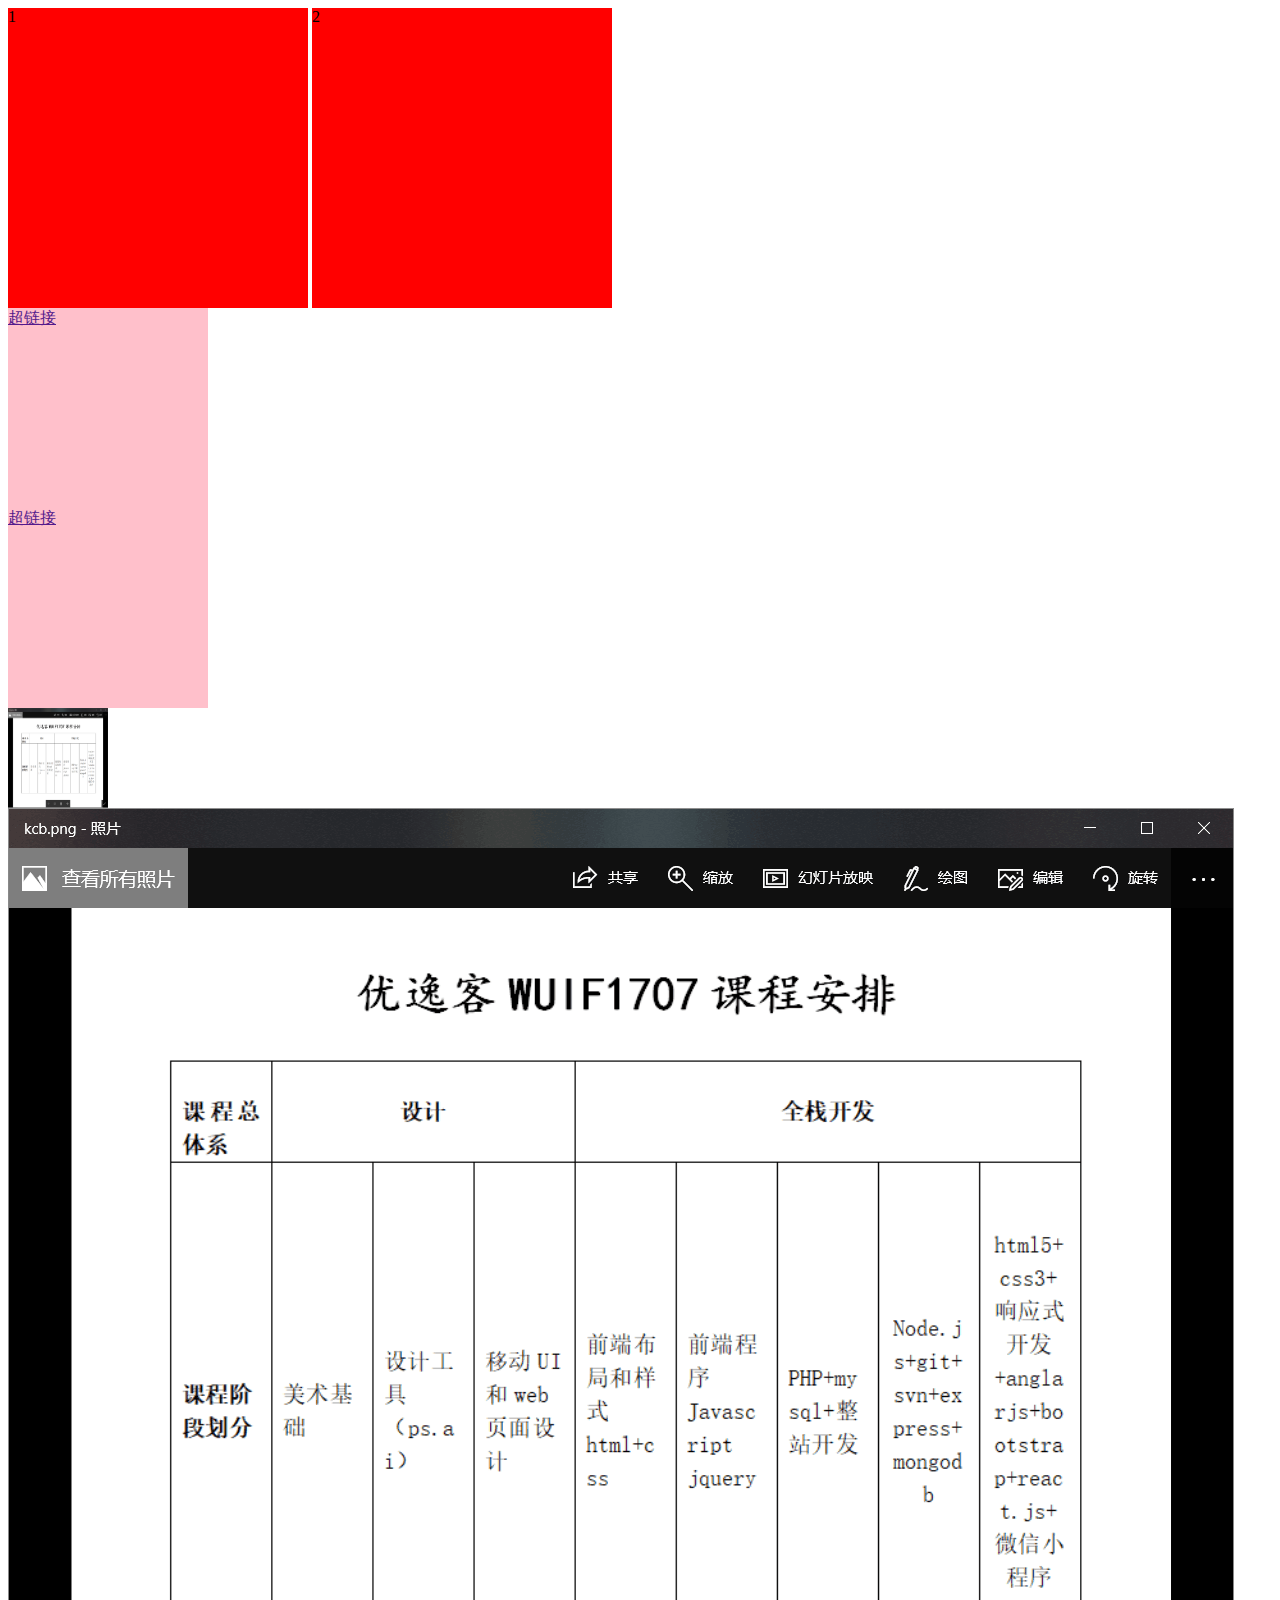
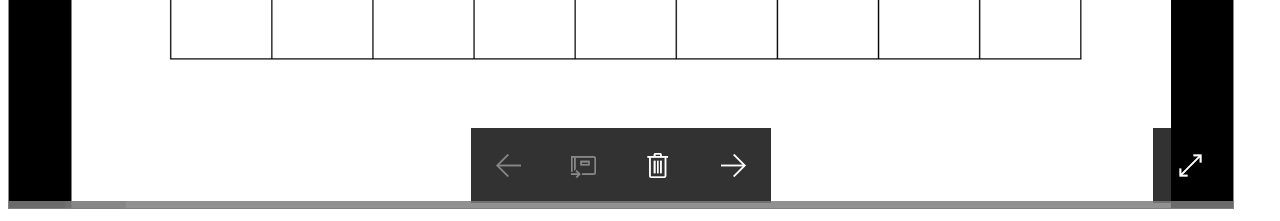
<file: 8.15-标签分类 盒子模型，页面布局/biaoqian.html>
<!DOCTYPE html>
<html lang="en">
<head>
	<meta charset="UTF-8">
	<link rel="stylesheet" href="biaoqian.css">
	<title>标签分类</title>
</head>
<body>
	<div>1</div>
	<div>2</div>
	<a href="" class="lian">超链接</a>
	<a href="" class="lian">超链接</a>
	<img src="kebiao.png" alt="" class="tu">
	<img src="kebiao.png" alt="">
</body>
</html>
</file>
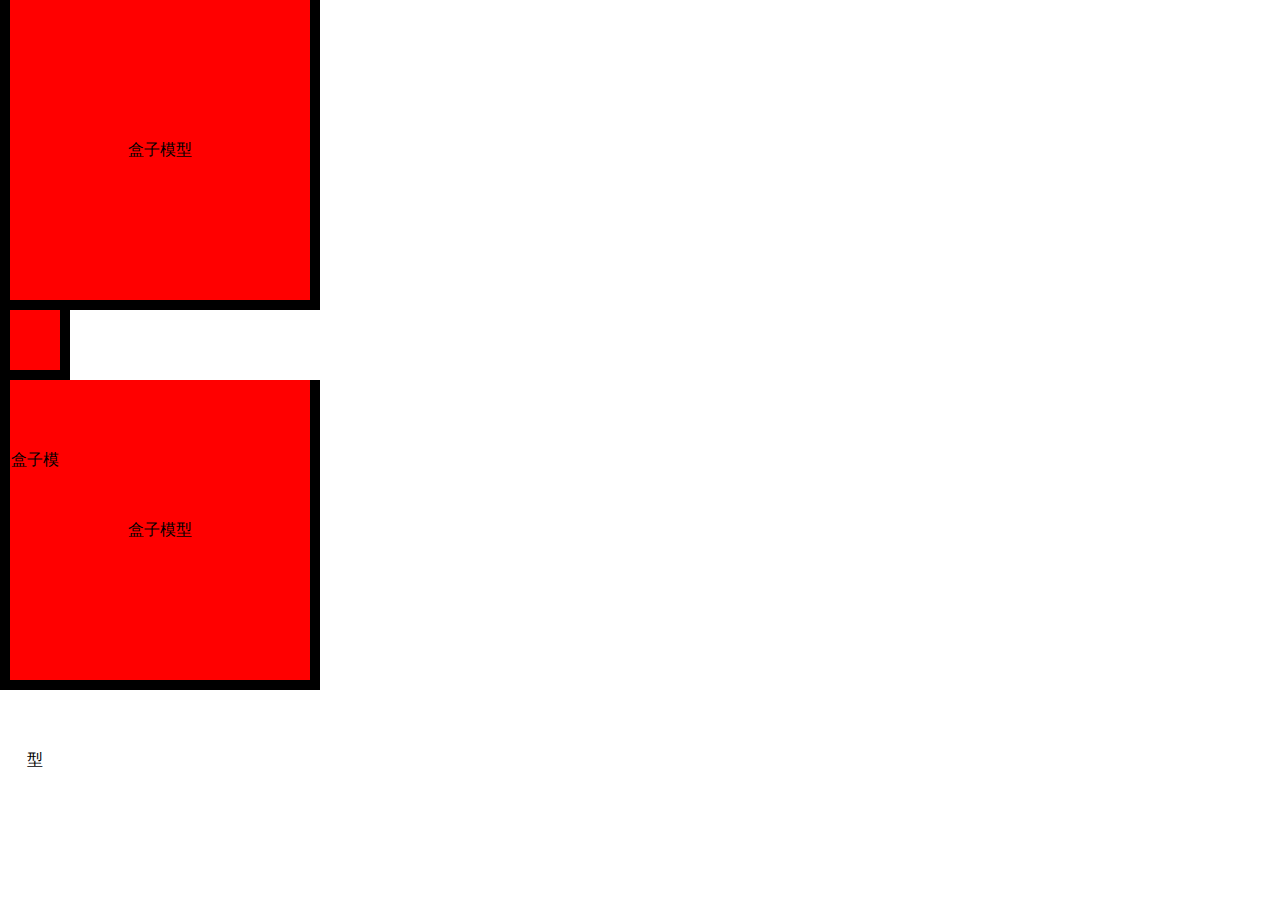
<file: 8.15-标签分类 盒子模型，页面布局/hezi.html>
<!DOCTYPE html>
<html lang="en">
<head>
	<meta charset="UTF-8">
	<title>Document</title>
	<link rel="stylesheet" href="hezi.css">
</head>
<body>
	<div>盒子模型</div>
	<div class="hezi1">盒子模型</div>
	<div class="hezi2">盒子模型</div>
	
</body>
</html>
</file>
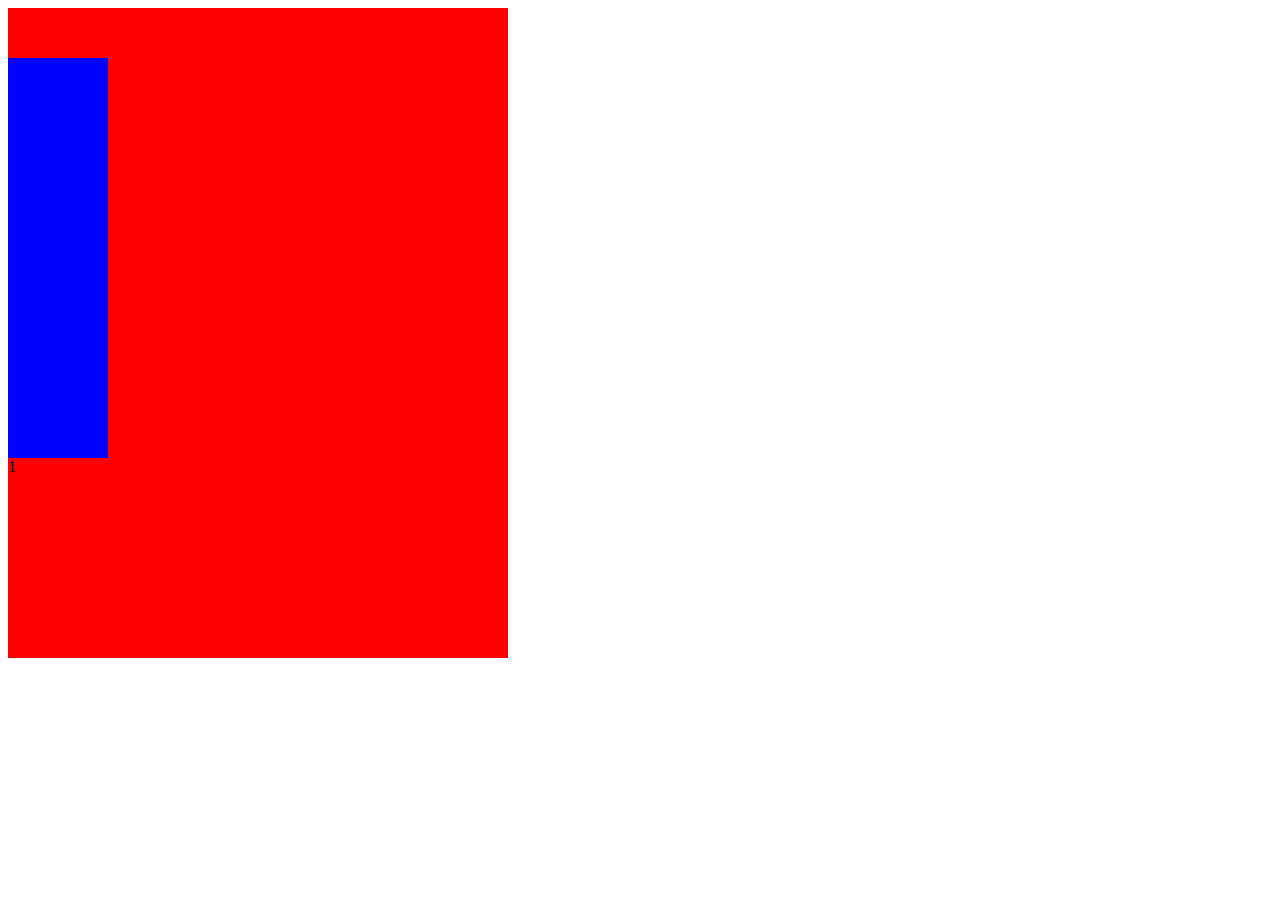
<file: 8.16文档流 浮动问题 背景图 表格标签/bug.html>
<!DOCTYPE html>
<html lang="en">
<head>
	<meta charset="UTF-8">
	<title>Document</title>
	<link rel="stylesheet" href="bug.css">
</head>
<body>
	<div class="d1"> 
		<div class="d2"></div> 1
		
		<a href="" class="d2"></a> 
	</div>
	
</body>
</html>
</file>
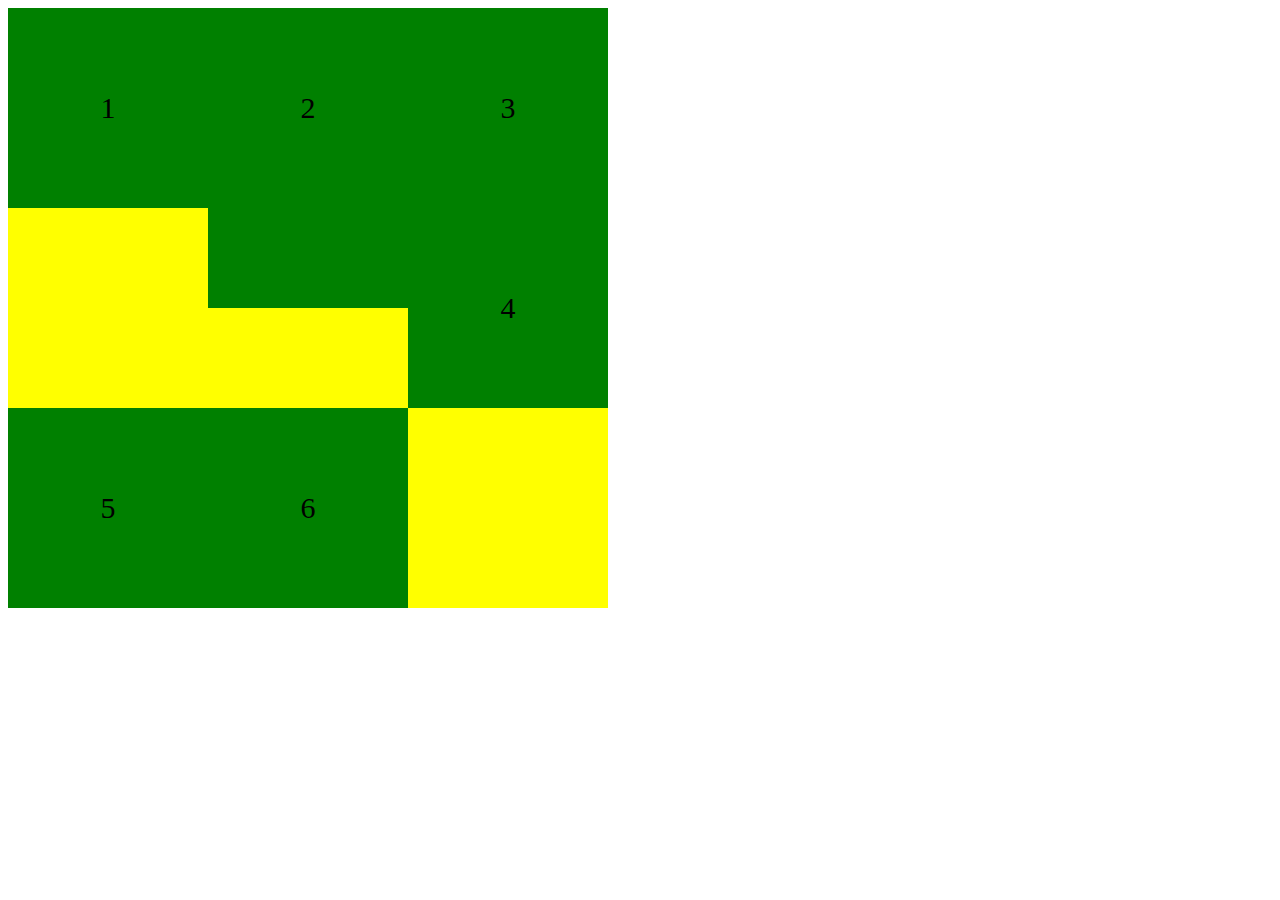
<file: 8.16文档流 浮动问题 背景图 表格标签/浮动.html>
<!DOCTYPE html>
<html lang="en">
<head>
	<meta charset="UTF-8">
	<title>Document</title>
	<link rel="stylesheet" href="浮动.css">
</head>
<body>
	<div class="box">
		<div>1</div>
		<div id="box3">2</div>
		<div>3</div>
		<div>4</div>
		<div>5</div>
		<div>6</div>
		<span></span>
	</div>
	<div class="box2"></div>
	
</body>
</html>
</file>
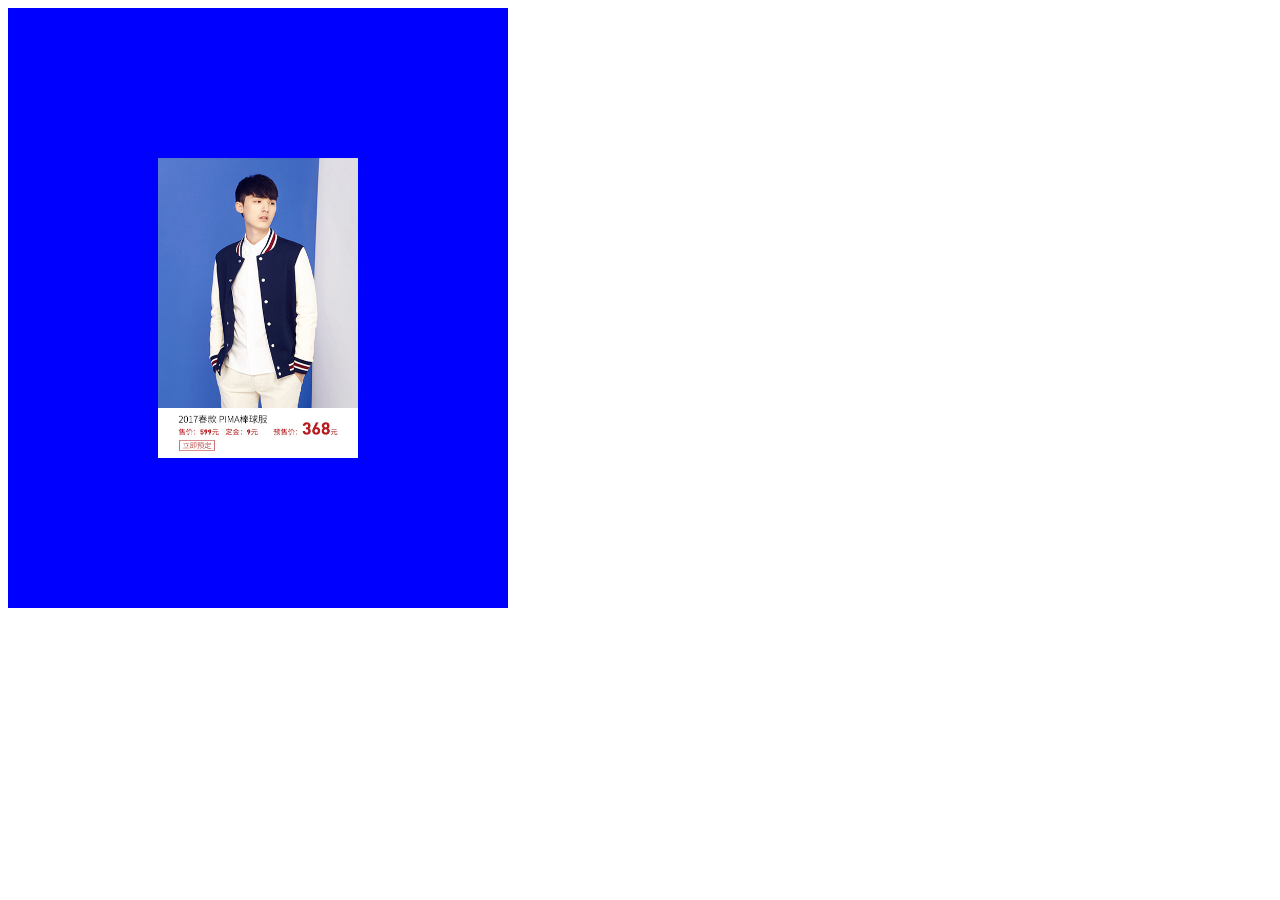
<file: 8.16文档流 浮动问题 背景图 表格标签/背景图片.html>
<!DOCTYPE html>
<html lang="en">
<head>
	<meta charset="UTF-8">
	<title>Document</title>
	<link rel="stylesheet" href="背景图片.css">
</head>
<body>
	<div class="hezi">
		
	</div>
	
</body>
</html>
</file>
<file: 3d动画/css/index.css>
/*
* @Author: Administrator
* @Date:   2017-08-25 15:23:19
* @Last Modified by:   Administrator
* @Last Modified time: 2017-08-25 17:37:36
*/
@import url('base.css');
body{
	background: black;
}
.scean{
	width: 500px;
	height: 500px;
	border: 1px solid red;
	margin: 30px auto;
	perspective: 1000px;
	transition: all 3s;
}
.scean ul{
	width: 200px;
	height: 200px;
	margin: 150px auto;
	transform-style: preserve-3d;
	transition: all 3s;
	position: relative;
}
.scean:hover ul{
	transform: rotate3d(1, 1, 1, 360deg);
}
.scean ul li{
	position: absolute;
	top: 0;
	left: 0;
	transition: all 3s;
}
.scean:hover .left{
	width: 200px;
	height: 200px;
	background: blue;
	box-shadow: 0 0 15px 10px #fff;
	transform: translateX(-100px) rotateY(90deg);
}
.scean:hover .right{
	width: 200px;
	height: 200px;
	background: yellow;
	box-shadow: 0 0 15px 10px #fff;
	transform: translateX(100px) rotateY(90deg);
}
.scean:hover .top{
	width: 200px;
	height: 200px;
	background: green;
	box-shadow: 0 0 15px 10px #fff;
	transform: translateY(-100px) rotateX(90deg);
}
.scean:hover .bottom{
	width: 200px;
	height: 200px;
	background: orange;
	box-shadow: 0 0 15px 10px #fff;
	transform: translateY(100px) rotateX(90deg);
}
.scean:hover .front{
	width: 200px;
	height: 200px;
	background: red;
	box-shadow: 0 0 15px 10px #fff;
	transform: translateZ(100px);
}
.scean:hover .behead{
	width: 200px;
	height: 200px;
	background: pink;
	box-shadow: 0 0 15px 10px #fff;
	transform: translateZ(-100px);
}
/* 变色 */
.bianse{
	width: 500px;
	height: 500px;
	background: red;
	margin: 0 auto;
	animation: bianse 3s;
}
.bianse:hover{
	animation-play-state: paused;
}
@keyframes bianse{
	0%{
		background: blue;
	}
	20%{
		background: yellow;
	}
	50%{
		background: black;
	}
	70%{
		background: green;
	}
	100%{
		background: orange;
	}
}
/* 箭头 */
.jiantou{
	width: 100px;
	height: 100px;
	margin: 300px auto;
	background: red;
}
.jiantou1{
	width: 20px;
	height: 20px;
	border-radius: 50%;
	margin: 30px auto;
	background: #000;
	transition: all 1s;
	animation: jian 4s infinite;
}
@keyframes jian{

	0%{
		transform: translateY(10px);
		background: rgba(0, 0, 0, 0.5)
	}

	50%{
		transform: translateY(30px);
		background: rgba(0, 0, 0, 1.0)
	}
	60%{
		transform: translateY(30px);
		background: rgba(0, 0, 0, 0.5)
	}
}
</file>
<file: 8.14-html基础/计算器/css/index.css>
/*
* @Author: Administrator
* @Date:   2017-08-14 16:08:29
* @Last Modified by:   Administrator
* @Last Modified time: 2017-08-14 18:13:33
*/
.big-box{
	width: 1080px;
	height: 1920px;
	background: red;
}
.head{
	width: 100%;
	height: 168px;
	background: #00a5c4;
}
.left{
	height: 100%;
	width: 168px;
	float: left;
	margin-left: 50px;
	font-size:54px;
	color: #fafafa;
	text-align: center;
	line-height: 168px;
}
.right{
	width: 13px;
	height: 53px;
	float: right;
	margin-top: 57px;
	margin-right: 66px;
}
.src{
	width: 100%;
	height: 568px;
	background: #f0f0f0;
}
.nei{
	width: 5px;
	height: 167px;
	background: #00a5c4;
	float: right;
	margin-right: 33px;
	margin-top: 15px;
}

.xiala{
	width: 100%;
	height:102px;
	background:#dfe3e4;
}
.jian{
	width: 64px;
	height: 102px;
	margin: 0 auto;
}
.anniu{
	width: 100%;
	height: 1097px;
	background:#dfe3e4;
}
.keyboard{
	width: 265px;
	height: 216px;
	background: #f2f4f4;
	float: left;
	margin-right: 6px;
	margin-bottom: 6px;
	font-size: 78px;
	font-family: "微软雅黑";
	text-align: center;
	line-height: 216px;
	color: #32626b;
}
.keyboard1{
	margin-right: 0;
}
.keyboard2{
	width: 266px;
}
.key3{
	background: #fafafa;
}
.key4{
	height: 209px;
	margin-bottom: 0;
}
</file>
<file: 8.15-标签分类 盒子模型，页面布局/凡客网/css/index.css>
/*
* @Author: Administrator
* @Date:   2017-08-15 16:02:37
* @Last Modified by:   Administrator
* @Last Modified time: 2017-08-16 14:45:38
*/
*{
	margin: 0;
	padding: 0;
	text-decoration: none;
}
.head{
	width: 100%;
	height: 32px;
	border-bottom: 1px solid #cccccc;
	background:#f7f7f7;

}
.headmain{
	width: 1200px;
	height: 100%;
	margin: 0 auto;
	background:#f7f7f7;
}
.right{
	width: 480px;
	height: 100%;
	float: right;
	line-height: 32px;
	font-size: 12px;
	color: #808080;
}
.right1{
	width: 140px;
	height: 100%;
	float: left;
	margin-right: 20px;

}
.right2{
	width: 90px;
	height: 100%;
	float: left;
	margin-right: 13px;
}
.login{
	color: #808080;
	float: left;
	margin-right: 12px;
}
.shu{
	float: left;
	margin-right: 11px;
}
.reg{
	color: #808080;
	float: left;
}
.ding{
	width: 48px;
	height: 100%;
	float: left;
	margin-right: 10px;
}
.dingdan{
	color: #808080;
}
.img4{
	display: block;
	width: 100%;
	height: 100%;
}
.yin{
	width: 17px;
	height: 18px;
	float: left;
	display: block;
	margin-right: 10px;
}
.img5{
	display: block;
	width: 100%;
	height: 100%;
	margin-top: 6px;
}
.gonggao{
	width: 48px;
	height: 100%;
	line-height:32px;
	color: #808080;
}
.weixin{
	width: 34px;
	height: 100%;
	display: block;
	float: right;
}
.w1{
	display: block;
	width: 100%;
	height: 100%;
	float: left;
}
.weixin1{
	width: 34px;
	height: 100%;
	display: block;
	float: right;
	margin-right: 5px;
}
.nav{
	width: 1200px;
	height: 29px;
	margin: 0 auto;
	margin-top: 29px;

}
.nav-right{
	width: 438px;
	height: 29px;
	float: right;
}
.sou{
	width: 260px;
	height: 27px;
	border: 1px solid #c9caca;
	float: left;
	line-height: 27px;
}

.search{
	width: 309px;
	height: 100%;
	float: left;
}
.van{
	width: 45px;
	height: 27px;
	display: block;
	float: right;
	border: 1px solid #c9caca;
}
.sosuotu{
	display: block;
	width: 100%;
	height: 100%;
}
.gouwu{
	width: 108px;
	height: 100%;
	float: right;

}
.che{
	display: block;
	width: 100%;
	height: 100%;
}
.sosuo{
	width: 1200px;
	height: 29px;
	margin: 0 auto;
}
.so-right{
	width: 438px;
	height: 100%;
	float: right;
	font-size: 12px;
	line-height: 29px;
	color: #808080;
}
.so-right span{
	margin-right:5px;
}
.so-right a{
	color: #808080;
	margin-right: 3px;
}

.shop{
	width: 1200px;
	height: 509px;
	margin: 0 auto;
}
.shop-left{
	width: 590px;
	height: 100%;
	background: black;
	float: left;
	margin-right: 17px;
}
.img1{
	display: block;
	width: 100%;
	height: 100%;
}
.wenzi{
	width: 576px;
	height: 39px;
	background: #ffffff;
	border: 1px solid #e8e7ec;
	border-top: 0;
	padding-left: 12px;
	padding-top: 29px;
}
.wenzi-left{
	width: 110px;
	height: 12px;
	font-size: 12px;
	text-align: center;
	line-height: 12px;
	color: #333333;
	float: left;
}
.wenzi-right{
	width: 54px;
	height: 12px;
	font-size: 12px;
	float: right;
	color: #a10000;
	padding-right: 12px;
}
.left-top{
	width: 100%;
	height: 440px;
	display: block;
}
.shop-center{
	width: 290px;
	height: 100%;
	float: left;
}
.center-top{
	width: 100%;
	height: 249px;
}
.top1{
	width: 100%;
	height: 179px;
	display: block;
}
.img2{
	display: block;
	width: 100%;
	height: 100%;

}
.bottom{
	width: 288px;
	height: 68px;
	border: 1px solid #333333;
	border-top: 0;
}
.wenzi1{
	width: 276px;
	height: 39px;
	background: #ffffff;
	border: 1px solid #e8e7ec;
	border-top: 0;
	border-bottom: 1px solid #e8e7ec;
	padding-left: 12px;
	padding-top: 29px;
}
.wenzi-left1{
	width: 162px;
	height: 12px;
	font-size: 12px;
	text-align: center;
	line-height: 12px;
	color: #333333;
	float: left;
}
.wenzi-right1{
	width: 54px;
	height: 12px;
	font-size: 12px;
	float: right;
	color: #a10000;
	padding-right: 12px;
}
.center-bottom{
	width: 100%px;
	height: 260px;
}
.bottom1{
	width: 100%;
	height: 192px;
	display: block;
}
.img3{
	display: block;
	height: 100%;
	width: 100%;

}

.shop-right{
	width: 286px;
	height: 100%;
	background: blue;
	float: right;
}
.top2{
	width: 286px;
	height: 440px;
	display: block;
}
.img7{
	display: block;
	width: 100%;
	height: 100%;
}
.chunji{
	width: 100%;
	height: 129px;
}
.chunji1{
	width:110px ;
	height: 129px;
	margin: 0 auto;
	line-height: 129px;
	color: #9a9a9a;
}
.yifu{
	width: 1200px;
	height: 1200px;
	margin: 0 auto;
	background: #ffffff;
}
.yifu1{
	width: 390px;
	height:600px;
	display: block;
	margin-right: 17px;
	float: left;
}
.tu1{
	display: block;
	width: 100%;
	height: 100%;
}
.yifu2{
	width: 390px;
	height: 600px;
	display: block;
	float: left;
}
.yifu3{
	width: 390px;
	height: 600px;
	display: block;
	float: right;

}
.chunji2{
	width:140px ;
	height: 129px;
	margin: 0 auto;
	line-height: 129px;
}
.chun1{
	margin-right: 5px;
	color: #9a9a9a;
}
.chun2{
	color: #9a9a9a;
}
.xuangou{
	width: 1200px;
	height: 77px;
	background: red;
	margin: 0 auto;
}
.xuan-left{
	width: 187px;
	height: 100%;
	float: left;
}
.xuan-left img{
	margin-top: 10px;
}
.xuan-right{
	width: 1013px;
	height: 100%;
	background: blue;
	float: left;
}
</file>
<file: 8.16文档流 浮动问题 背景图 表格标签/凡客网/css/index.css>
/*
* @Author: Administrator
* @Date:   2017-08-15 16:02:37
* @Last Modified by:   Administrator
* @Last Modified time: 2017-08-16 21:30:38
*/
*{
	margin: 0;
	padding: 0;
	text-decoration: none;
	list-style: none;
}
.head{
	width: 100%;
	height: 32px;
	border-bottom: 1px solid #cccccc;
	background:#f7f7f7;

}
.headmain{
	width: 1200px;
	height: 100%;
	margin: 0 auto;
	background:#f7f7f7;
}
.right{
	width: 480px;
	height: 100%;
	float: right;
	line-height: 32px;
	font-size: 12px;
	color: #808080;
}
.right1{
	width: 140px;
	height: 100%;
	float: left;
	margin-right: 20px;

}
.right2{
	width: 90px;
	height: 100%;
	float: left;
	margin-right: 13px;
}
.login{
	color: #808080;
	float: left;
	margin-right: 12px;
}
.shu{
	float: left;
	margin-right: 11px;
}
.reg{
	color: #808080;
	float: left;
}
.ding{
	width: 48px;
	height: 100%;
	float: left;
	margin-right: 10px;
}
.dingdan{
	color: #808080;
}
.img4{
	display: block;
	width: 100%;
	height: 100%;
}
.yin{
	width: 27px;
	height: 31px;
	float: left;
	display: block;
	margin-right: 10px;
	background: url('../img/notice.png') no-repeat center;
	background-size: 17px 18px;
}
.img5{
	display: block;
	width: 100%;
	height: 100%;
	margin-top: 6px;
}
.gonggao{
	width: 48px;
	height: 100%;
	line-height:32px;
	color: #808080;
}
.weixin{
	width: 16px;
	height: 32px;
	display: block;
	float: right;
	background: url('../img/w2.jpg') no-repeat center;
	background-size: 18px 18px;
}
.weixin1{
	width: 16px;
	height: 32px;
	display: block;
	float: right;
	margin-right: 5px;
	background: url('../img/w1.jpg') no-repeat center;
	background-size: 18px 18px;
}
.nav{
	width: 1200px;
	height: 29px;
	margin: 0 auto;
	margin-top: 29px;

}
.nav-right{
	width: 438px;
	height: 29px;
	float: right;
}
.sou{
	width: 260px;
	height: 27px;
	border: 1px solid #c9caca;
	float: left;
	line-height: 27px;
}

.search{
	width: 309px;
	height: 100%;
	float: left;
}
.van{
	width: 45px;
	height: 27px;
	display: block;
	float: right;
	border: 1px solid #c9caca;
	background: url('../img/vanclsprite_03.png') center;
	background-size: 45px 27px;
}
.sosuotu{
	display: block;
	width: 100%;
	height: 100%;
}
.gouwu{
	width: 108px;
	height: 100%;
	float: right;

}
.car{
	width: 108px;
	height: 28px;
	background: url('../img/van.png') no-repeat center;
	background-size: 105px 28px;
	float: right;
}
.che{
	display: block;
	width: 100%;
	height: 100%;
}
.sosuo{
	width: 1200px;
	height: 29px;
	margin: 0 auto;
}
.so-right{
	width: 410px;
	height: 100%;
	float: right;
	font-size: 12px;
	line-height: 29px;
	color: #808080;
}
.so-right span{
	margin-right:5px;
}
.so-right a{
	color: #808080;
	margin-right: 3px;
}

.shop{
	width: 1200px;
	height: 509px;
	margin: 0 auto;
}
.shop-left{
	width: 590px;
	height: 100%;
	background: black;
	float: left;
	margin-right: 17px;
}
.img1{
	display: block;
	width: 100%;
	height: 100%;
}
.wenzi{
	width: 576px;
	height: 39px;
	background: #ffffff;
	border: 1px solid #e8e7ec;
	border-top: 0;
	padding-left: 12px;
	padding-top: 29px;
}
.wenzi-left{
	width: 110px;
	height: 12px;
	font-size: 12px;
	text-align: center;
	line-height: 12px;
	color: #333333;
	float: left;
}
.wenzi-right{
	width: 54px;
	height: 12px;
	font-size: 12px;
	float: right;
	color: #a10000;
	padding-right: 12px;
}
.left-top{
	width: 100%;
	height: 440px;
	display: block;
}
.shop-center{
	width: 290px;
	height: 100%;
	float: left;
}
.center-top{
	width: 100%;
	height: 249px;
}
.top1{
	width: 100%;
	height: 179px;
	display: block;
}
.img2{
	display: block;
	width: 100%;
	height: 100%;

}
.bottom{
	width: 288px;
	height: 68px;
	border: 1px solid #333333;
	border-top: 0;
}
.wenzi1{
	width: 276px;
	height: 39px;
	background: #ffffff;
	border: 1px solid #e8e7ec;
	border-top: 0;
	border-bottom: 1px solid #e8e7ec;
	padding-left: 12px;
	padding-top: 29px;
}
.wenzi-left1{
	width: 162px;
	height: 12px;
	font-size: 12px;
	text-align: center;
	line-height: 12px;
	color: #333333;
	float: left;
}
.wenzi-right1{
	width: 54px;
	height: 12px;
	font-size: 12px;
	float: right;
	color: #a10000;
	padding-right: 12px;
}
.center-bottom{
	width: 100%px;
	height: 260px;
}
.bottom1{
	width: 100%;
	height: 192px;
	display: block;
}
.img3{
	display: block;
	height: 100%;
	width: 100%;

}

.shop-right{
	width: 286px;
	height: 100%;
	background: blue;
	float: right;
}
.top2{
	width: 286px;
	height: 440px;
	display: block;
}
.img7{
	display: block;
	width: 100%;
	height: 100%;
}
.chunji{
	width: 100%;
	height: 129px;
}
.chunji1{
	width:110px ;
	height: 129px;
	margin: 0 auto;
	line-height: 129px;
	color: #9a9a9a;
}
.yifu{
	width: 1200px;
	height: 1200px;
	margin: 0 auto;
	background: #ffffff;
}
.yifu1{
	width: 390px;
	height:600px;
	display: block;
	margin-right: 17px;
	float: left;
}
.tu1{
	display: block;
	width: 100%;
	height: 100%;
}
.yifu2{
	width: 390px;
	height: 600px;
	display: block;
	float: left;
}
.yifu3{
	width: 390px;
	height: 600px;
	display: block;
	float: right;

}
.chunji2{
	width:140px ;
	height: 129px;
	margin: 0 auto;
	line-height: 129px;
}
.chun1{
	margin-right: 5px;
	color: #9a9a9a;
}
.chun2{
	color: #9a9a9a;
}
.xuangou{
	width: 1200px;
	height: 77px;
	margin: 0 auto;
}
.xuan-left{
	width: 187px;
	height: 100%;
	float: left;
	background: url('../img/logo18546.png') no-repeat center;
	background-size: 185px 47px;
}	
.nav2{
	width: 989px;
	height: 77px;
	float: right;

}
.nav2 li{ 
	width: 98px;
	height: 16px;
	float: left;
	text-align: center;
	line-height: 16px;
	border-right:1px solid #888888 ;
	margin-top: 33px;
	color: #727171;
}
li a{
	color: #727171;
}
#jiaju{
	border-right: 0;
}
.wenzi-left2{
	width: 220px;
	height: 12px;
	font-size: 12px;
	text-align: center;
	line-height: 12px;
	color: #333333;
	float: left;
}
.lunbo{
	width: 1200px;
	height: 534px;
	margin: 0 auto;
	background: url('../img/focus_lr0918.png') no-repeat -2px -6px;
	background-size: 20px 51px;
}
.weiba{
	width: 1198px;
	height: 282px;
	border: 1px solid #e0e0e1;
	margin: 0 auto;
	margin-top: 48px;
}
.kefu{
	width: 1110px;
	height: 113px;
	margin-left: 44px;
	margin-top: 33px;
}
.zuo1{
	width: 370px;
	height: 142px;
	float: left;
}
.zuo1-top{
	width: 370px;
	height: 73px;
	background: url('../img/onlinecustomer.png') no-repeat center;
	background-size:37px 40px;
	display: block;
}
.zuo1-bottom{
	width: 155px;
	height: 32px;
	margin: 0 auto;
	background: #b81c22;
	text-align: center;
	line-height: 32px;
}
.zuo1-bottom a{
	color: #ffffff;
}
.zhong1{
	width: 370px;
	height: 142px;
	border-left:1px solid #e0e0e1 ;
	border-right: 1px solid #e0e0e1;
	float: left;
}
.zhong1-top{
	width: 370px;
	height: 73px;
	background: url('../img/seven.png') no-repeat center;
	background-size:38px 38px; 
	display: block;
}
.zhong1-bottom{
	text-align: center;
	line-height: 32px;
}
.zhong1-bottom a{
	color: #967171;
}
.you1{
	width: 368px;
	height: 142px;
	float: left;
}
.you1-top{
	width: 370px;
	height: 120px;
	background: url('../img/0001.jpg') no-repeat center;
	background-size:101px 100px; 
}
.you1-bottom{
	width: 146px;
	height: 15px;
	font-size: 15px;
	color: #967171;
	text-align: center;
	margin: 0 auto;

}
.fanke{
	color: #a10000;
}
.xiabiao{
	width: 1120px;
	height: 59px;
	background:#f8f8f8;
	float: left;
	margin-left: 40px;
	margin-top: 23px;
}
.nav3{
	width: 1120px;
	height: 26px; 
	margin-top: 17px;	
}
.nav3 li{
	height: 26px;
	width: 184px;
	border-right:1px solid #dadadb ;
	float: left;
	text-align: center;
}
#bangzhu{
	border-right: 0;
}
.hengxian{
	height: 2px;
	width: 100%;
	margin-top: 26px;
	background: #3e3a39;
}
.wenzi8{
	width: 900px;
	height: 47px;
	margin: 0 auto;
	font-size: 13px;
	margin-top: 16px;
}
.wenzi8-bottom{
	width: 190px;
	height: 15px;
	margin: 0 auto;
	margin-top: 15px;
}
.picture{
	width: 731px;
	height: 53px;
	/* background: red; */
	margin: 0 auto;
	margin-top: 32px;
	margin-bottom: 22px;
}
.picture1{
	width: 113px;
	height: 53px;
	background: url('../img/spritesbgtop_03.png') no-repeat center;
	background-size: 113px 42px;
	display: block;
	float: left;
}
.picture2{
	width: 120px;
	height: 50px;
	background: url('../img/spritesbgtop_06.png') no-repeat center;
	background-size: 120px 45px;
	float: left;
	margin-left: 22px;
	/* border: 1px solid #c9c8c8; */
}
.picture3{
	width: 217px;
	height: 53px;
	background: url('../img/spritesbgtop_08.png') no-repeat center;
	background-size: 197px 44px;
	float: left;
}
.picture4{
	width: 78px;
	height: 53px;
	background: url('../img/spritesbgtop_10.png') no-repeat center;
	background-size: 43px 44px;
	float: left;

}
.picture5{
	width: 124px;
	height: 53px;
	background: url('../img/kexin_brand_for_others.png') no-repeat center;
	background-size: 124px 48px;
	float: left;

}
.fanhui{
	width: 75px;
	height: 205px;
	background: url('../img/baywindow.png') no-repeat center;
	background-size: 75px 205px;
	position: fixed;
	bottom: 49px;
	right: 9px;
}
</file>
<file: 8.14-html基础/demo.css>
/*
* @Author: Administrator
* @Date:   2017-08-14 11:06:29
* @Last Modified by:   Administrator
* @Last Modified time: 2017-08-14 11:39:03
*/
div{
	width: 200px;
	height: 200px;
	background: red;
}
.box{
	background: green;
}
.box1{
	background: yellow;
}
</file>
<file: 8.15-标签分类 盒子模型，页面布局/biaoqian.css>
/*
* @Author: Administrator
* @Date:   2017-08-15 09:26:14
* @Last Modified by:   Administrator
* @Last Modified time: 2017-08-15 09:51:40
*/
div{
	width: 300px;
	height: 300px;
	background: red;
	display: inline-block;
}
.lian{
	width: 200px;
	height: 200px;
	background: pink;
	display: block;
}
.tu{
	width: 100px;
	height: 100px;
	display: block;
}
</file>
<file: 8.15-标签分类 盒子模型，页面布局/hezi.css>
/*
* @Author: Administrator
* @Date:   2017-08-15 10:34:20
* @Last Modified by:   Administrator
* @Last Modified time: 2017-08-15 11:58:06
*/
*{
	margin: 0;
	padding: 0;
}
div{
	width: 300px;
	height: 300px;
	background: red;
	border: 10px solid black;
	border-top: 0;
	text-align: center;
	line-height: 300px;

}
.hezi1{
	width: 50px;
	height: 60px;
}
</file>
<file: 8.16文档流 浮动问题 背景图 表格标签/bug.css>
/*
* @Author: Administrator
* @Date:   2017-08-16 09:32:15
* @Last Modified by:   Administrator
* @Last Modified time: 2017-08-16 11:10:04
*/
.d1{
	width: 500px;
	height: 600px;
	background: red;
	padding-top: 50px;

}
.d2{
	width: 100px;
	height: 400px;
	background: blue;
	/* margin-top: 50px; */
	/* float: left; */
}
div.d1{
	
}
</file>
<file: 8.16文档流 浮动问题 背景图 表格标签/浮动.css>
/*
* @Author: Administrator
* @Date:   2017-08-16 16:42:11
* @Last Modified by:   Administrator
* @Last Modified time: 2017-08-16 16:58:45
*/
.box{
	width: 600px;
	/* height: 600px; */
	background: yellow;
	/* overflow: hidden; */
}
.box div{
	width: 200px;
	height:200px;
	background: green;
	float: left;
	font-size: 30px;
	text-align: center;
	line-height: 200px;

}
#box3{
	height: 300px;
}
.box span{
	display: block;
	clear: both;
}
</file>
<file: 8.16文档流 浮动问题 背景图 表格标签/背景图片.css>
/*
* @Author: Administrator
* @Date:   2017-08-16 15:10:06
* @Last Modified by:   Administrator
* @Last Modified time: 2017-08-16 15:14:06
*/
.hezi{
	width: 500px;
	height: 600px;
	background:blue url('cjys_07.jpg') no-repeat center;
	background-size: 200px 300px;
}
</file>
